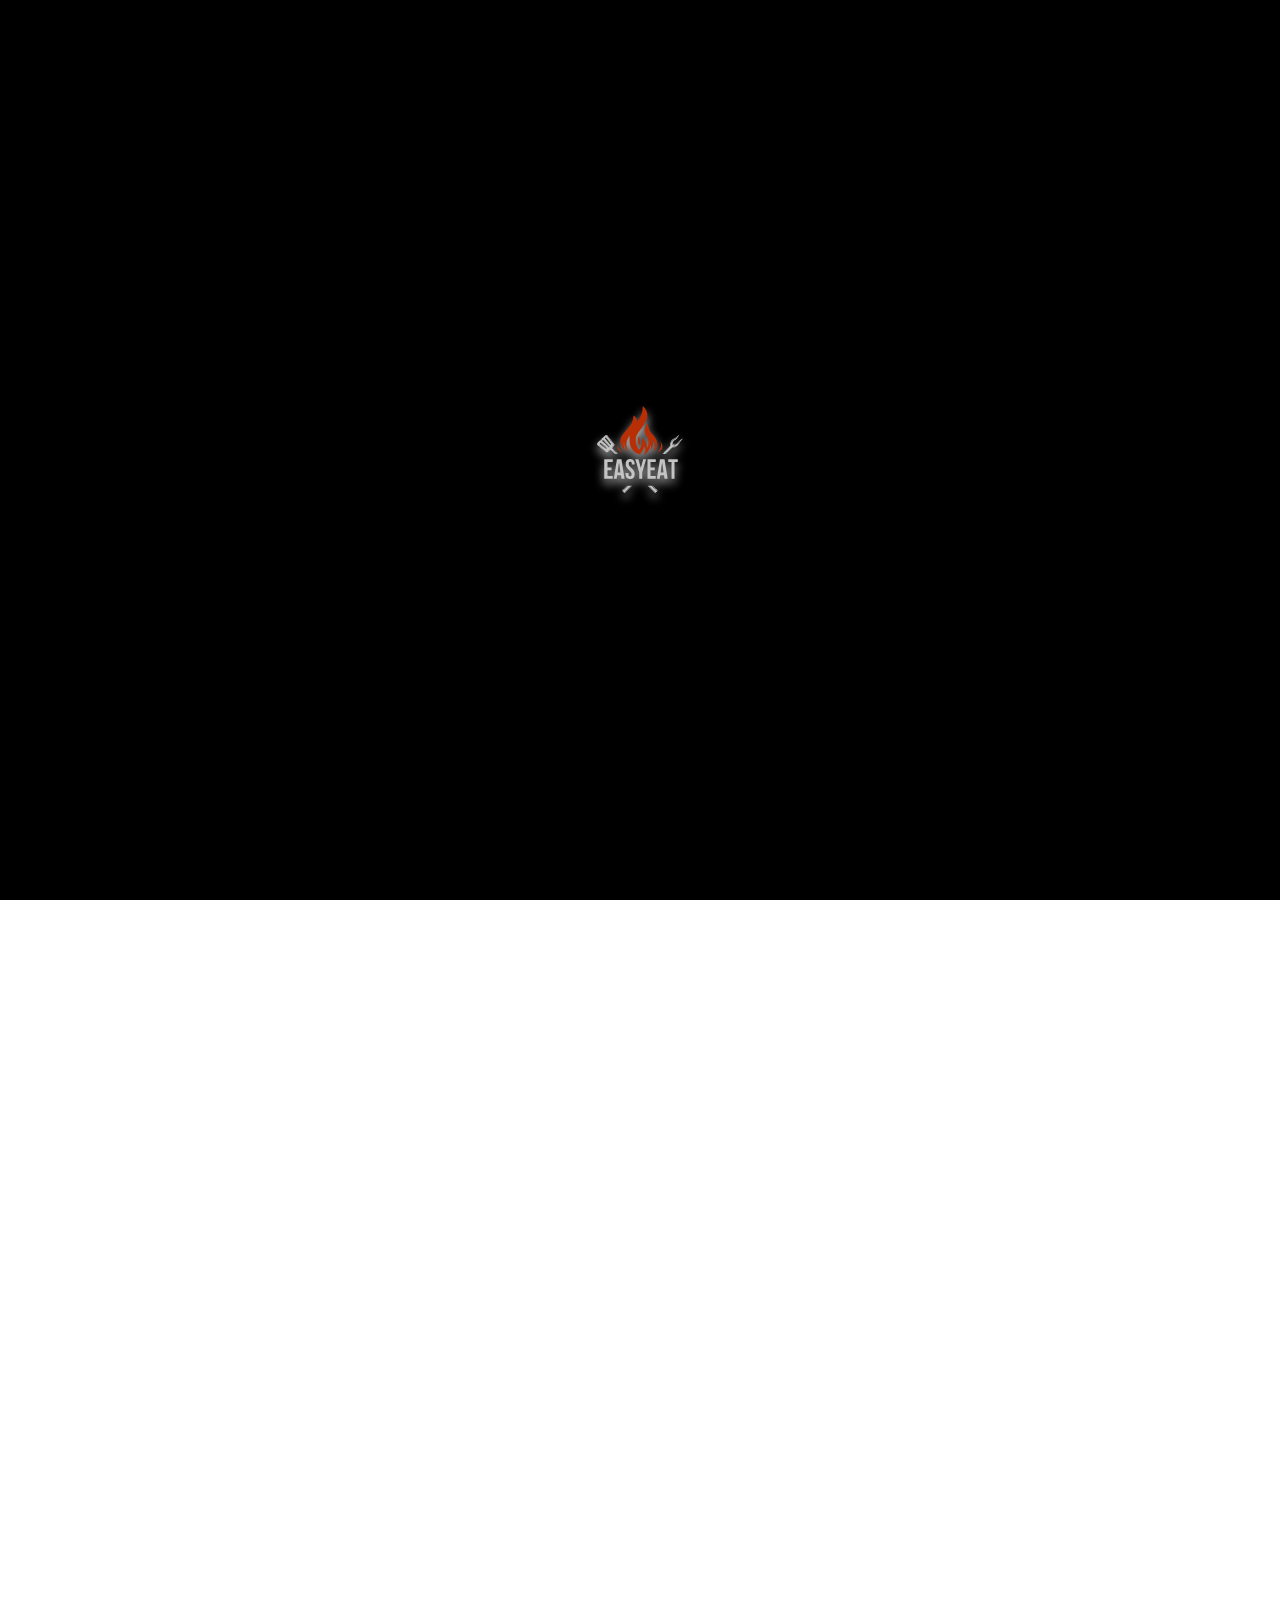
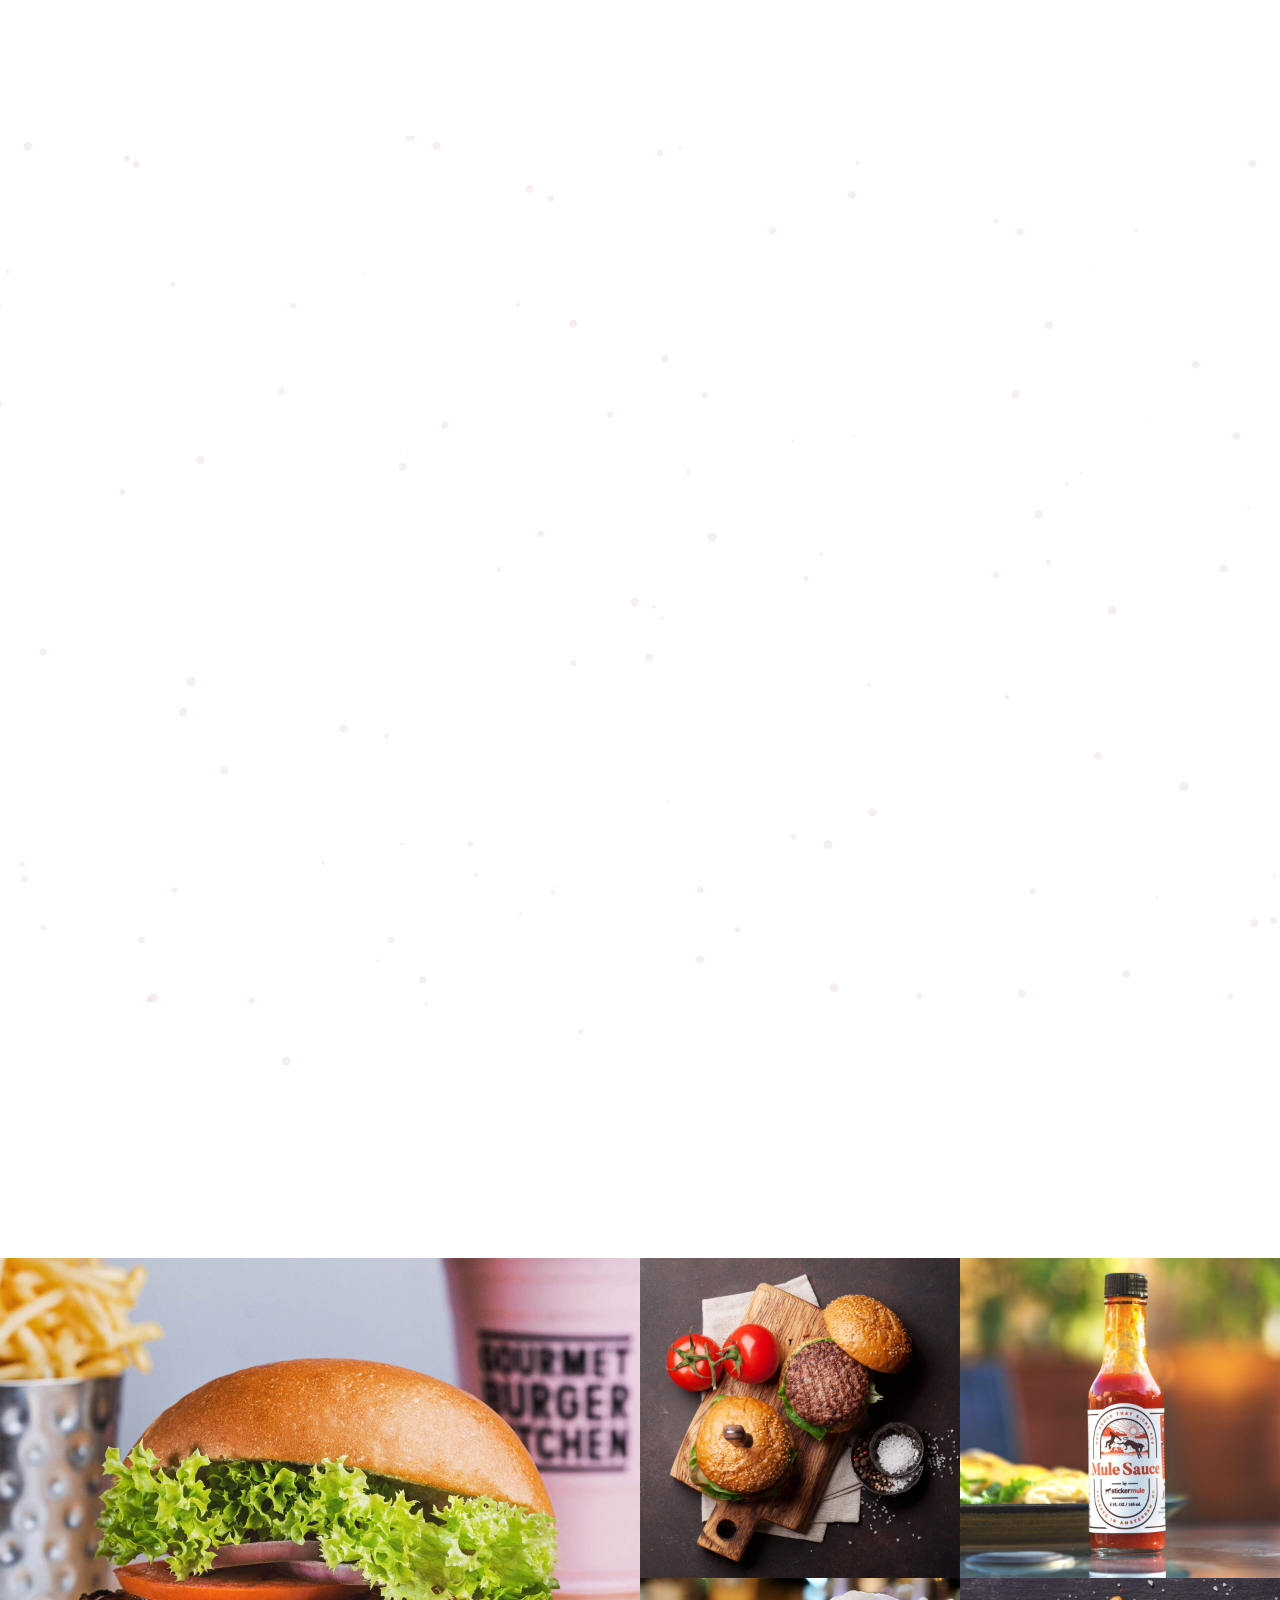
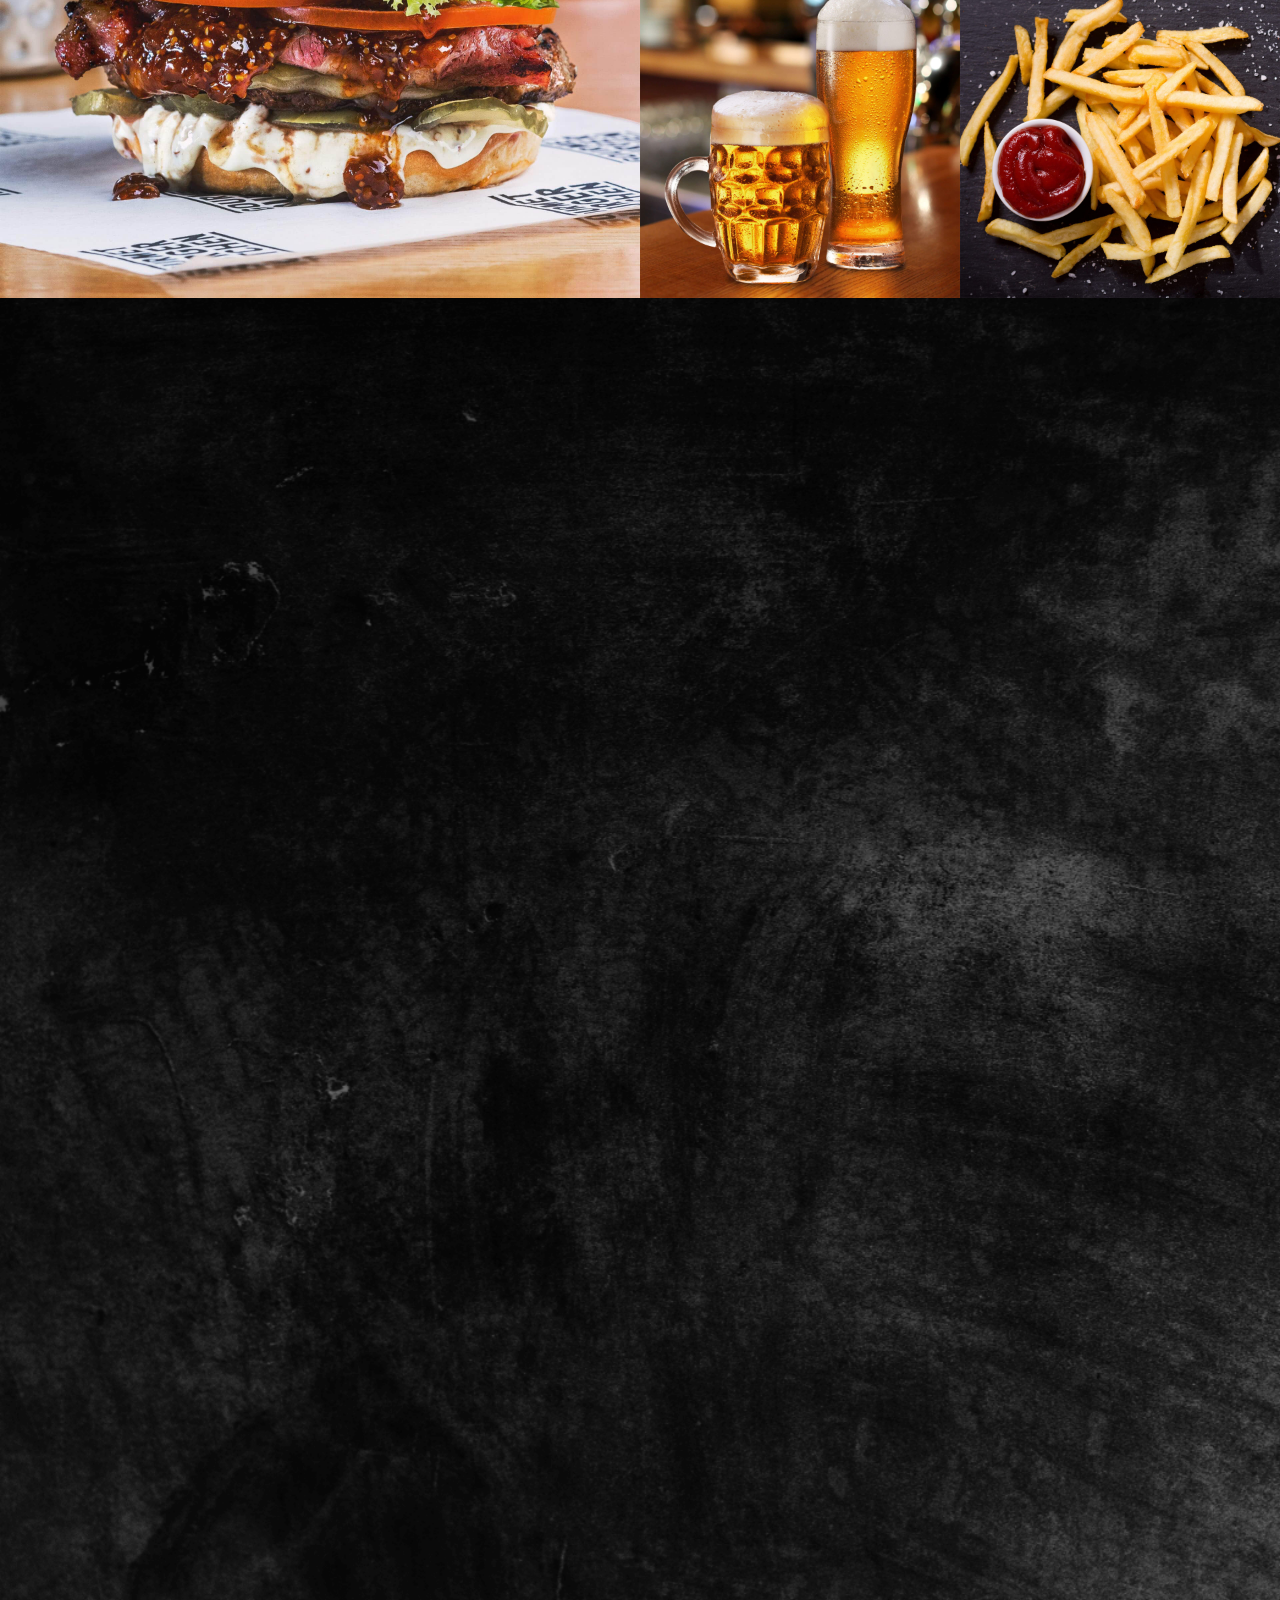
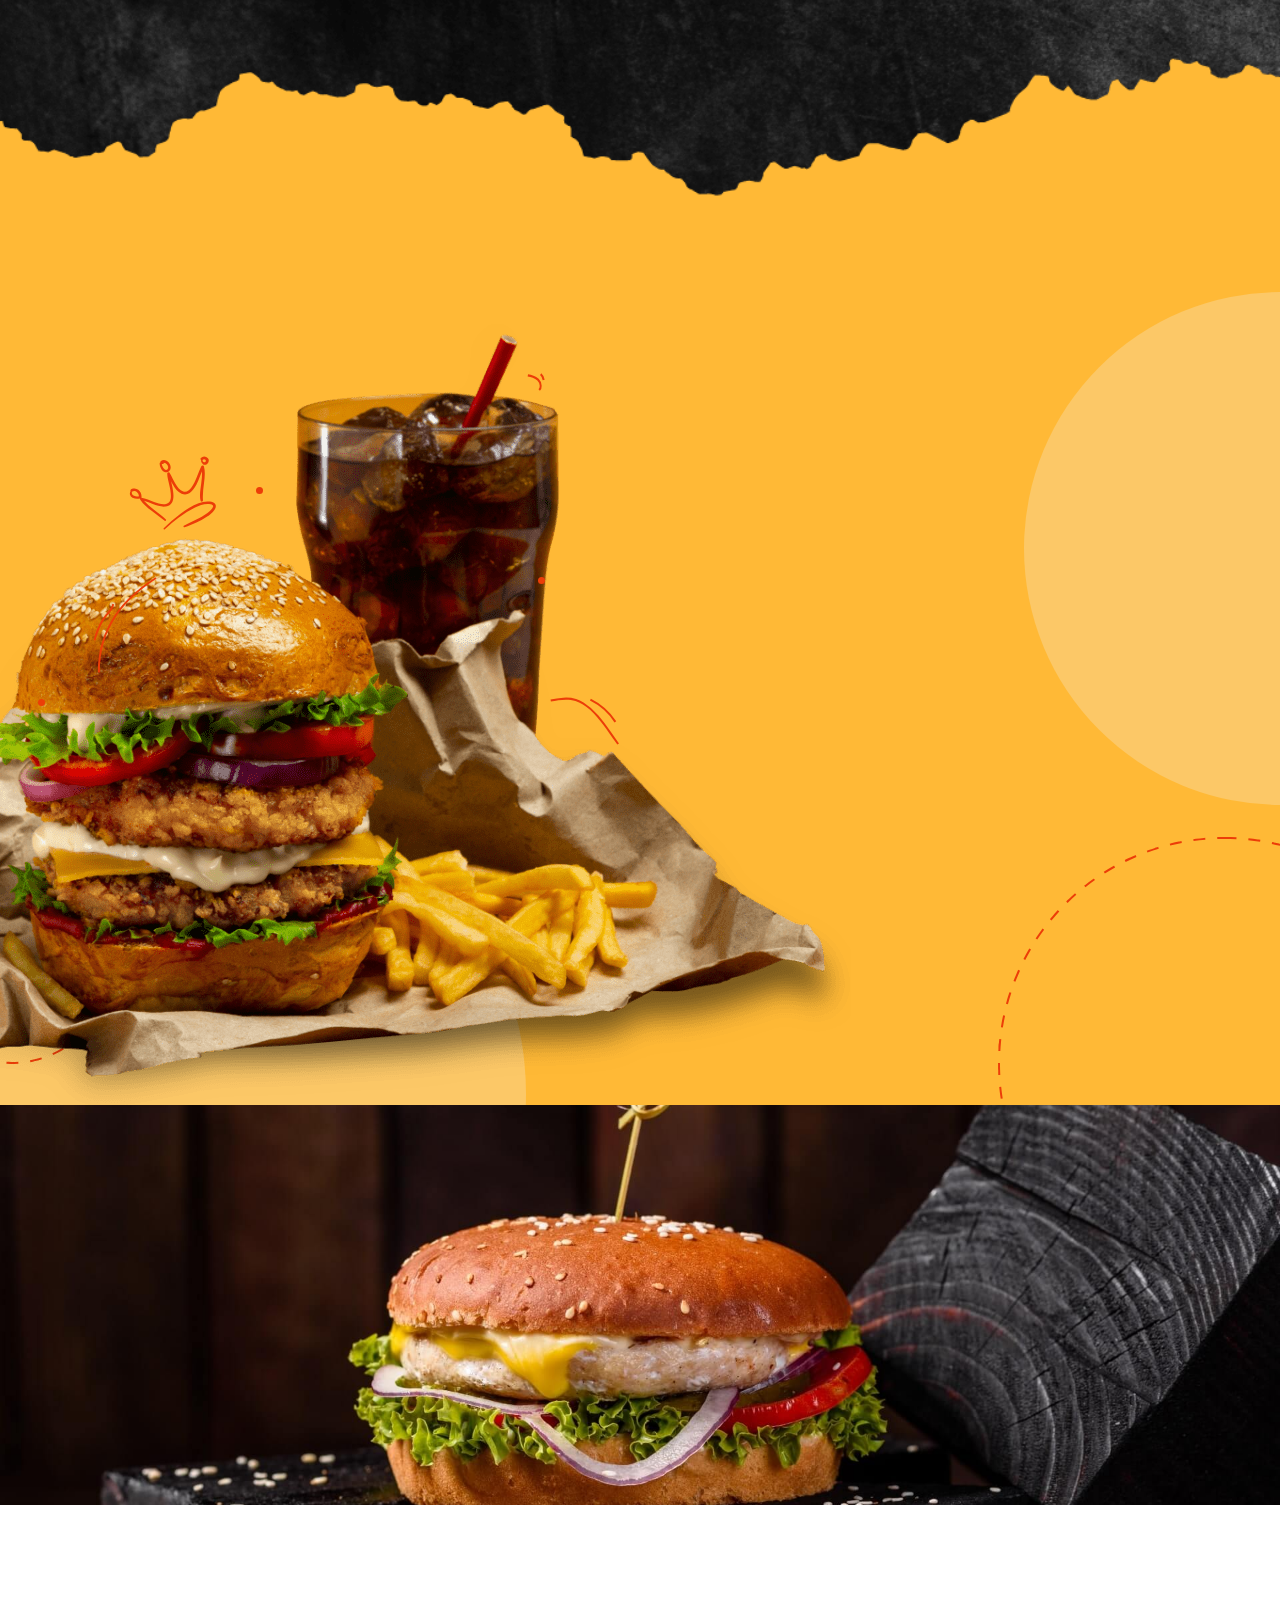
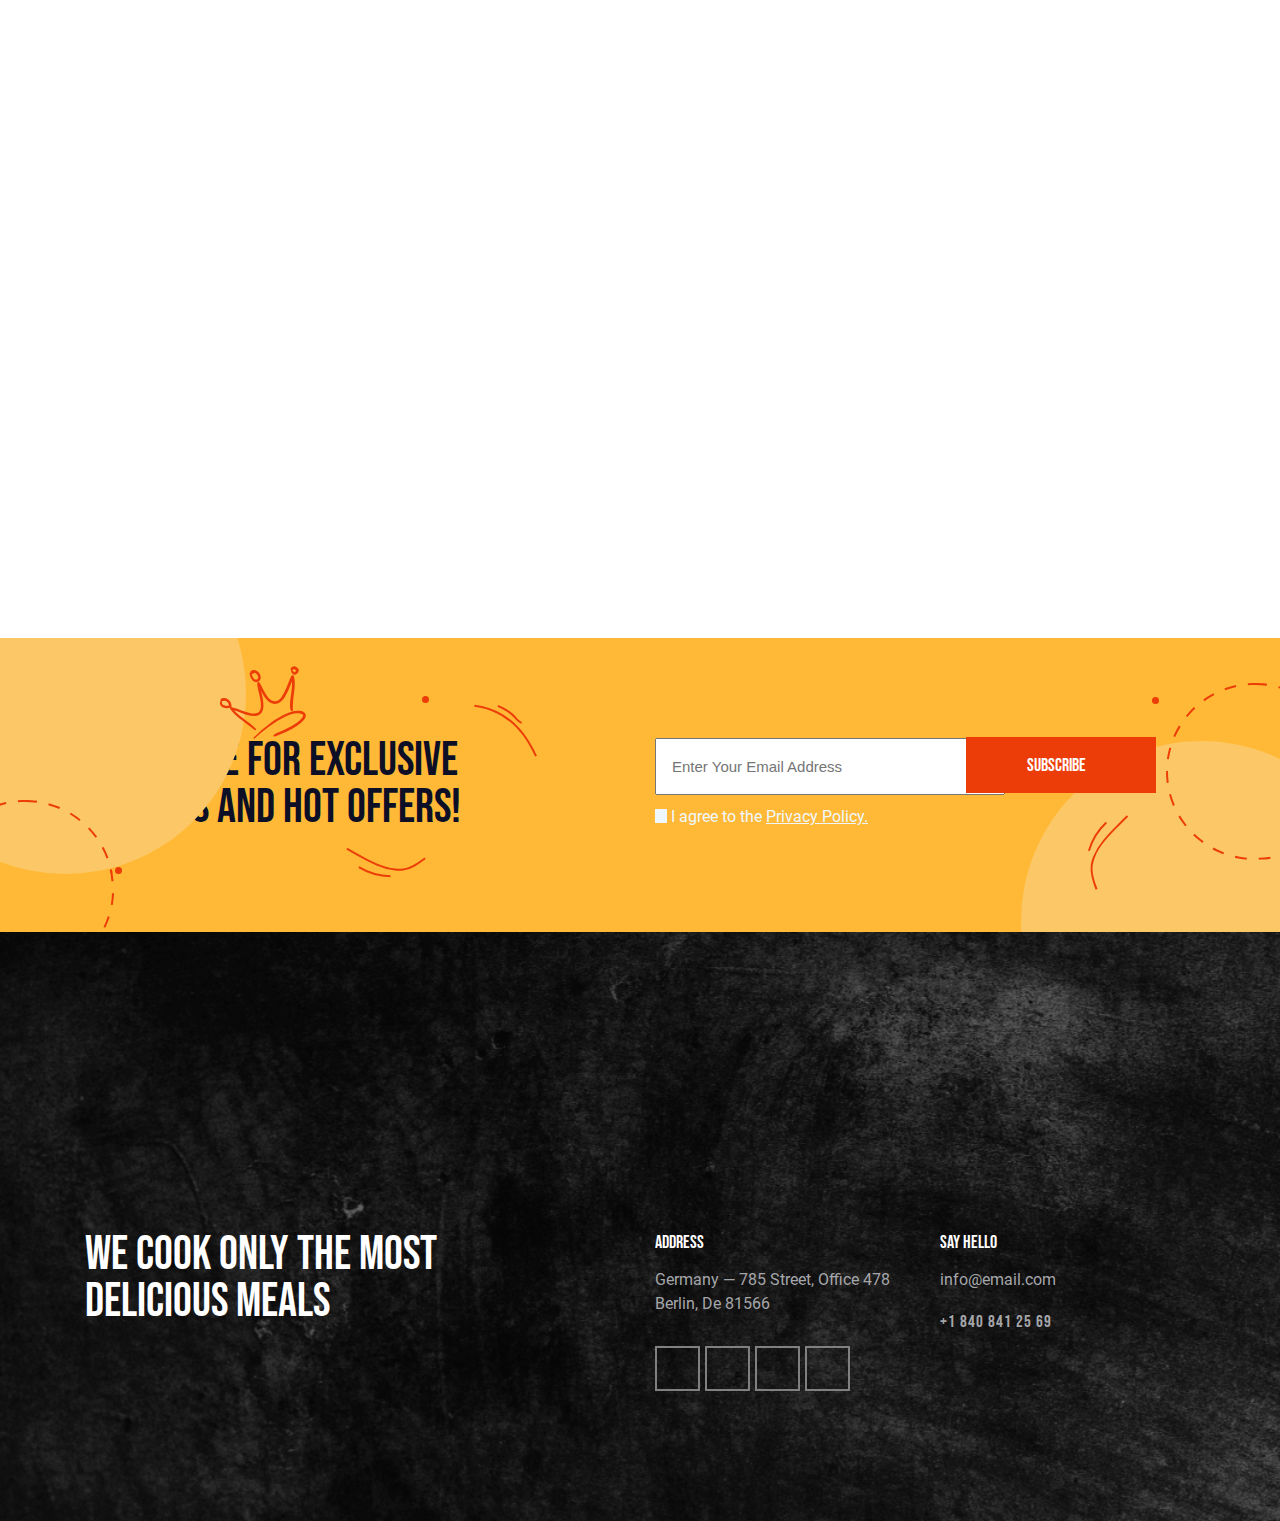
<file: index.html>
<!DOCTYPE html>
<html lang="en">

<head>
    <title>EasyEat-Street Food Restaurant WordPress Theme</title>
     <meta name="viewport" content="width=device-width, initial-scale=1.0">
    <link rel="stylesheet" href="https://cdnjs.cloudflare.com/ajax/libs/font-awesome/6.5.1/css/all.min.css"
        integrity="sha512-DTOQO9RWCH3ppGqcWaEA1BIZOC6xxalwEsw9c2QQeAIftl+Vegovlnee1c9QX4TctnWMn13TZye+giMm8e2LwA=="
        crossorigin="anonymous" referrerpolicy="no-referrer" />
        <link rel="stylesheet" href="css/aos.css">
    <link href="css/font.css" rel="stylesheet">
    <link href="images/favicon.png" rel="icon" type="image/icon">
    <link href="css/style.css" rel="stylesheet" id="colorChange">
    <link rel="stylesheet" href="css/swiper-bundle.min.css">
    <link rel="stylesheet" href="css/fancybox.css">
    <link rel="stylesheet" href="css/dark.css" >
    <link rel="stylesheet" href="css/media.css">
</head>

<body class="hidden">
    <div class="cursor"></div>
    <div class="cursor2"></div>
    <div class="loader">
        <a href="#">
           <img src="images/favicon.png" alt="">
        </a>
    </div>
   
    <div class="up-button">
        <a href="#">
            <i class="fa-solid fa-arrow-up">
                
            </i></a>
    </div>     

    <a href="javascript:void(0);" class="setting">
        <i class="fa-solid fa-gear"></i>
    </a>
    <div class="theam-box">
        <a href="#" data-path="css/style.css">Light</a>
        <a href="#" data-path="css/dark.css">Dark</a>
    </div>
  
    <header class="header" >
        <div class="">
            <div class="row align-item-center ">
                <div class="logo" data-aos="fade-right" data-aos-delay="200">
                    <a href="#"><img src="images/logo-inverse.png" alt="logo"></a>
                </div>
                <nav class="banner-menu">
                    <ul>
                        <li class="dropdown">
                            <a href="#">HOME</a>
                            <ul class="dropdown-menu">
                                <li>
                                    <a href="#">Burger Shop</a>
                                </li>
                                <li>
                                    <a href="#">Steahouse & Grill</a>
                                </li>
                                <li>
                                    <a href="#">Pizzeria</a>
                                </li>
                                <li>
                                    <a href="#">Food Truck</a>
                                </li>
                                <li>
                                    <a href="#">Indian Restaurant</a>
                                </li>
                                <li>
                                    <a href="#">Thai Food</a>
                                </li>
                                <li>
                                    <a href="#">Coffee Bar</a>
                                </li>
                            </ul>
                        </li>
                        <li class="dropdown">
                            <a href="#">PAGES</a>
                            <ul class="dropdown-menu menu1">
                                <li class="bs1">
                                    <a href="#">About Us</a>
                                </li>
                                <li class="sd">
                                    <a href="#">FAQs</a>
                                </li>
                                <li class="sd">
                                    <a href="#">Menu</a>
                                </li>
                                <li class="sd">
                                    <a href="#">Our Services</a>
                                </li>
                                <li class="sd">
                                    <a href="#">Our Team</a>
                                </li>
                                <li class="sd">
                                    <a href="#">Pricing</a>
                                </li>
                                <li class="sd">
                                    <a href="#">Tools</a>
                                </li>
                            </ul>
                        </li>
                        <li class="dropdown">
                            <a href="#">BLOG</a>
                            <ul class="dropdown-menu ">
                                <li class="bs1">
                                    <a href="#">Standard</a>
                                </li>
                                <li class="sd">
                                    <a href="#">List</a>
                                </li>
                                <li class="sd">
                                    <a href="#">Portfolio</a>
                                </li>
                                <li class="sd">
                                    <a href="#">Grid</a>
                                </li>
                                <li class="sd">
                                    <a href="#">Single Post</a>
                                </li>
                            </ul>
                        </li>
                        <li class="dropdown">
                            <a href="#">SHOP</a>
                            <ul class="dropdown-menu ">
                                <li class="bs1">
                                    <a href="#">Product List</a>
                                </li>
                                <li class="sd">
                                    <a href="#">Product Single</a>
                                </li>
                                <li class="sd">
                                    <a href="#">Cart</a>
                                </li>
                                <li class="sd">
                                    <a href="#">Checkout</a>
                                </li>
                                <li class="sd">
                                    <a href="#">Wishlist Page</a>
                                </li>
                            </ul>
                        </li>
                        <li>
                            <a href="#">CONTACTS</a>
                        </li>
                    </ul>
                </nav>
                <div class="shop-detail">
                    <ul>
                        <li>
                            <a href="#">
                                <i class="fa-solid fa-cart-shopping"></i>
                            </a>
                        </li>
                        <li>
                            <a href="#">
                                <i class="fa-solid fa-magnifying-glass"></i>
                            </a>
                        </li>
                        <li>
                            <a href="#">
                                <i class="fa-solid fa-bars"></i>
                            </a>
                        </li>
                    </ul>
                </div>
                <div class="toggle">
                    <a href="#">
                        <i class="fa-solid fa-bars"></i>
                    </a>
                </div>
            </div>
        </div>
    </header>

    <main>
        <section class="banner">
            <img src="images/circle-fill-2.svg" alt="circle-fill-2" class="circle">
            <img src="images/circle-fill-2.svg" alt="circle-fill-2" class="circle-2">
            <img src="images/circle-dotted-3.svg" alt="circle-dotted-3" class="dashed-circle">
            <img src="images/circle-dotted-3.svg" alt="circle-dotted-3" class="dashed-circle-2">
            <img src="images/decor-circle-3.svg" alt="decor-circle-3" class="decor-circle">
            <img src="images/decor-circle-2.svg" alt="decor-circle-2" class="decor-circle-1">
            <img src="images/decor-circle-4.svg" alt="decor-circle-4" class="decor-circle-2">
            <img src="images/decor-circle-4.svg" alt="decor-circle-4" class="decor-circle-3">
            <img src="images/decor-circle-3.svg" alt="decor-circle-3" class="decor-circle-4">
            <img src="images/crown-1.svg" alt="crown-1" class="crown">
            <img src="images/decor-lines-10.svg" alt="dl-10" class="decor-line">
            <img src="images/decor-lines-11.svg" alt="dl-11" class="decor-line-1">
            <img src="images/decor-lines-9.svg" alt="dl-12" class="decor-line-2">
            <div class="row">
                <div class="w-6">
                    <div class="banner-contentm cd-intro" data-aos="fade-right" data-aos-delay="300">
                        <span>About US</span>
                        <h1 class="cd-headline clip is-full-width">UNFORGETTABLE BURGERS, UNFORGETTABLE 
                            <span class="cd-words-wrapper">            
                        <b class="is-visible">MEMORIES</b>
                        </span>
                        </h1>

                        <div class="banner-icon">
                            <ul>
                                <li>
                                    <a href="#">
                                        <img src="images/gas.png" alt="gas">
                                    </a>
                                    <span>
                                        Lorem ipsum dolor sit<br>amet adipiscing elit
                                    </span>
                                </li>
                                <li>
                                    <a href="#">
                                        <img src="images/kechaup.png" alt="gas">
                                    </a>
                                    <span>
                                        Lorem ipsum dolor sit<br>amet adipiscing elit
                                    </span>
                                </li>
                                <li class="close">
                                    <a href="#">
                                        <img src="images/fork.png" alt="gas">
                                    </a>
                                    <span>
                                        Lorem ipsum dolor sit<br>amet adipiscing elit
                                    </span>
                                </li>
                            </ul>
                        </div>
                    </div>
                    <div class="btn" data-aos="fade-right" data-aos-delay="300">
                       <p> ABOUT US</p>
                        <i class="fa-solid fa-arrow-right"></i>
                    </div>
                </div>
                <div class="w-6">
                    <div class="banner-img" data-aos="fade-left" data-aos-delay="300">
                        <img src="images/burger.png" alt="burger">
                    </div>
                </div>
            </div>
        </section>
         <!-- menu-bar------------------------- -->
         <section class="py-100 special">
            <div class="container">
                <div class="title" data-aos="fade-down" data-aos-delay="400">
                    <span>OUR BURGERS</span>
                    <h2>UNLEASH YOUR BURGER CRAVINGS <br> WITH OUR MENU</h2>
                </div>
                <div class="row">
                    <div class="w-3 w-lg-6">
                        <div class="banner-2" data-aos="zoom-in">
                            <img src="images/burger1.png" alt="burger1">
                            <div class="content-1">
                                <ul>
                                    <li>
                                        <a href="#">VEG BURGER</a>
                                        <span class="counter" data-count="165">
                                            0
                                        </span>
                                        <span>$</span>
                                    </li>
                                </ul>
                            </div>
                        </div>
                    </div>
                    <div class="w-3 w-lg-6">
                        <div class="banner-2" data-aos="zoom-in" data-aos-delay="200">
                            <img src="images/burger2.png" alt="burger2">
                            <div class="content-1">
                                <ul>
                                    <li>
                                        <a href="#">BLACK BURGER</a>
                                        <span class="counter" data-count="99">
                                            0
                                        </span>
                                        <span>$</span>
                                    </li>
                                </ul>
                            </div>
                        </div>
                    </div>
                    <div class="w-3 w-lg-6">
                        <div class="banner-2" data-aos="zoom-in" data-aos-delay="300">
                            <img src="images/burger3.png" alt="burger3">
                            <div class="content-1">
                                <ul>
                                    <li>
                                        <a href="#">FISH BURGER</a>
                                        <span class="counter" data-count="100">
                                            0
                                        </span>
                                        <span>$</span>
                                    </li>
                                </ul>
                            </div>
                        </div>
                    </div>
                    <div class="w-3 w-lg-6">
                        <div class="banner-2" data-aos="zoom-in" data-aos-delay="400">
                            <img src="images/burger4.png" alt="burger4">
                            <div class="content-1">
                                <ul>
                                    <li>
                                        <a href="#">DOUBLE BURGER</a>
                                        <span class="counter" data-count="125">
                                           0
                                        </span>
                                        <span>$</span>
                                    </li>
                                </ul>
                            </div>
                        </div>
                    </div>
                </div>
                <div class="btn btn-1" data-aos="zoom-in" data-aos-delay="200">
                    <p> VIEW MORE</p>
                    <i class="fa-solid fa-arrow-right"></i>
                </div>
            </div>
        </section>

         <!--GOURMET BURGERS ------------------------------ -->
         <section class="special-item">
            <div class="container">
                <div class="count-particles">
                    <span class="js-count-particles"></span>
                </div>
                 <div class="row py-100" id="particles-js">
                     <div class="w-6">
                         <div class="special-item-img" data-aos="zoom-in" data-aos-delay="300">
                             <img src="images/men-img.jpg" alt="men">
                         </div>
                     </div>
                     <div class="w-6">
                         <div class="special-item-content">
                             <div class="title" data-aos="zoom-in" data-aos-delay="400">
                                 <span>GOURMET BURGERS</span>
                                 <h2>DELICIOUS BURGERS MADE FROM<br>THE FRESHEST INGREDIENTS</h2>
                             </div>
                             <p class="p1" data-aos="zoom-in" data-aos-delay="400">Nibh venenatis cras sed felis eget velit aliquet sagittis. Faucibus purus in massa tempor nec feugiat nisl pretium fusce.</p>
                             <div class="burger5" data-aos="zoom-in" data-aos-delay="400">
                             <img src="images/burger5.jpg" alt="burger5">
                             </div>
                         </div>
                     </div>
                 </div>
            </div>
         </section>

           <!-- icons----------------------------- -->
        <section>
            <div class="container">
                <div class="row d-flex row-gap">
                    <div class="w-2 w-md-4" data-aos="zoom-in" data-aos-delay="100">
                        <img src="images/client-1.png" alt="client-1" class="banner-3">
                    </div>
                    <div class="w-2 w-md-4" data-aos="zoom-in" data-aos-delay="200">
                        <img src="images/client-2.png" alt="client-2" class="banner-3">
                    </div>
                    <div class="w-2 w-md-4" data-aos="zoom-in" data-aos-delay="300">
                        <img src="images/client-3.png" alt="client-3" class="banner-3">
                    </div>
                    <div class="w-2 w-md-4" data-aos="zoom-in" data-aos-delay="400">
                        <img src="images/client-4.png" alt="client-4" class="banner-3">
                    </div>
                    <div class="w-2 w-md-4" data-aos="zoom-in" data-aos-delay="500">
                        <img src="images/client-5.png" alt="client-5" class="banner-3">
                    </div>
                    <div class="w-2 w-md-4" data-aos="zoom-in" data-aos-delay="600">
                        <img src="images/client-6.png" alt="client-6" class="banner-3">
                    </div>
                </div>
            </div>
        </section>

        <!-- picture---------------------------------- -->
        <section class="pt-100 gallery">
            <div class="row">
                    <div class="gallery-row" >
                        <img src="images/burger6.jpg" alt="burger6" data-fancybox="gallery">
                    </div>
                    <div class="gallery-row d-flex">
                        <div class="gallery-row">
                            <img src="images/burger7.jpg" alt="burger7" data-fancybox="gallery">
                        </div>
                        <div class="gallery-row">
                            <img src="images/sos.jpg" alt="sos" data-fancybox="gallery">
                        </div>
                        <div class="gallery-row">
                            <img src="images/coc.jpg" alt="coc" data-fancybox="gallery">
                        </div>
                        <div class="gallery-row">
                            <img src="images/french.jpg" alt="french" data-fancybox="gallery">
                        </div>
                    </div>
            </div>
        </section>

        <!--best-menu------------------------------ -->
        <section class="menu py-100">
            <div class="container">
                    <div class="row justify-content-center">
                        <div class="content2" data-aos="fade-down" data-aos-delay="300">
                            <h4>OUR BURGERS</h4>
                            <h2>YOUR ONE-STOP BURGER SHOP</h2>
                        </div>
                    </div>
                    <div class="row align-item-center">
                        <div class="w-6 w-sm-12">
                            <div class="menu-item" data-aos="fade-right" data-aos-delay="500">
                                <div class="content3">
                                    <p class="c1"> CLASSIC JUICY CHEESEBURGER
                                        <span class="desing"> .............................. </span> $12.00 
                                    </p>
                                    <span class="sn">Duis aute irure dolor in reprehenderit in voluptate velit esse.</span>
                                    <p class="c1"> MUSHROOM SWISS BURGER
                                        <span class="desing"> ................................. </span>
                                        $10.00
                                    </p>
                                    <span class="sn">Duis aute irure dolor in reprehenderit in voluptate velit esse.</span>
                                    <p class="c1"> BUFFALO CHICKEN BURGER
                                        <span class="desing"> ................................. </span>
                                        $14.00
                                    </p>
                                    <span class="sn">Duis aute irure dolor in reprehenderit in voluptate velit esse.</span>
                                    <p class="c1"> SOUTHWEST CHICKEN BURGER
                                        <span class="desing"> .............................. </span>
                                        $10.00
                                    </p>
                                    <span class="sn">Duis aute irure dolor in reprehenderit in voluptate velit esse.</span>
                                    <p class="c1"> PHILLY CHEESESTEAK BURGER
                                        <span class="desing"> .............................. </span>
                                        $12.00
                                    </p>
                                    <span class="sn">Duis aute irure dolor in reprehenderit in voluptate velit esse.</span>
                                </div>
                            </div>
                        </div>
                        <div class="w-6  w-sm-12">
                            <div class="menu-item" data-aos="fade-left" data-aos-delay="500">
                                <div class="content3">
                                    <p class="c1"> CLASSIC JUICY CHEESEBURGER
                                        <span class="desing"> .............................. </span> $16.00 
                                    </p>
                                    <span class="sn">Duis aute irure dolor in reprehenderit in voluptate velit esse.</span>
                                    <p class="c1"> MUSHROOM SWISS BURGER
                                        <span class="desing"> ................................. </span>
                                        $12.00
                                    </p>
                                    <span class="sn">Duis aute irure dolor in reprehenderit in voluptate velit esse.</span>
                                    <p class="c1"> BUFFALO CHICKEN BURGER
                                        <span class="desing"> ................................. </span>
                                        $16.00
                                    </p>
                                    <span class="sn">Duis aute irure dolor in reprehenderit in voluptate velit esse.</span>
                                    <p class="c1"> SOUTHWEST CHICKEN BURGER
                                        <span class="desing"> .............................. </span>
                                        $14.00
                                    </p>
                                    <span class="sn">Duis aute irure dolor in reprehenderit in voluptate velit esse.</span>
                                    <p class="c1"> PHILLY CHEESESTEAK BURGER
                                        <span class="desing"> .............................. </span>
                                        $12.00
                                    </p>
                                    <span class="sn">Duis aute irure dolor in reprehenderit in voluptate velit esse.</span>
                                </div>
                            </div>
                        </div>
                    </div>
                    </div>
                            <img src="images/parallax-img-3.png" alt="parallax-img-3" class="parallax3" data-aos="zoom-in" data-aos-delay="300">
                            <img src="images/parallax-img-1.png" alt="parallax-img-1" class="parallax1" data-aos="zoom-in" data-aos-delay="400">
                            <img src="images/parallax-img-2.png" alt="parallax-img-2" class="parallax2" data-aos="zoom-in" data-aos-delay="500">
                            <img src="images/parallax-img-5.png" alt="parallax-img-5" class="parallax5" data-aos="zoom-in" data-aos-delay="600">
                </div>
            </div>
        </section>
         <!-- our-menu------------------------- ------>
         <section class="best-menu">
            <img src="images/circle-fill-3.svg" alt="circle-fill-2" class="circle-3">
            <img src="images/circle-fill-2.svg" alt="circle-fill-2" class="circle-4">
            <img src="images/circle-dotted-4.svg" alt="circle-dotted-4" class="dotted-1">
            <img src="images/circle-dotted-3.svg" alt="circle-dotted-3" class="dotted-2">
            <img src="images/crown-2.svg" alt="crown-2" class="crown-2">
            <img src="images/decor-circle-2.svg" alt="decor-circle-2" class="dc-2">
            <img src="images/decor-circle-2.svg" alt="decor-circle-2" class="dc-3">
            <img src="images/decor-lines-11.svg" alt="decor-lines-11" class="dl-11">
            <img src="images/decor-lines-10.svg" alt="decor-lines-10" class="dl-10">
            <img src="images/decor-circle-2.svg" alt="decor-circle-2" class="dc-4">
            <img src="images/decor-lines-13.svg" alt="dl-13" class="dl-13">
            <div class="container">
                <div class="row">
                    <div class="w-6 w-md-12">
                        <div class="parallax">
                        <img src="images/parallax-img-6.png" alt="parallax-img-6">
                    </div>
                    </div>
                    <div class="w-6 w-md-12">
                        <div class="title-2" data-aos="zoom-in" data-aos-delay="500">
                            <div class="title our-burger">
                                <span>OUR BURGERS</span>
                                <h2>WE MAKE THE BEST<br>BURGERS IN TOWN</h2>
                            </div>
                            <p>Adipiscing elit, sed do eiusmod tempor incididunt ut labore et<br>dolore magna aliqua. Ut enim ad minim veniam.natus error sit <br>voluptatem accusantium doloremque laudantium.</p> 
                            <p class="pro">Veritatis et quasi architecto beatae vitae dicta sunt explicabo.<br>Nemo enim ipsam voluptatem quia voluptas.</p>
                            <div class="btn btn-2">
                                <p>LEARN MORE</p>
                                <i class="fa-solid fa-arrow-right"></i>
                             </div>
                        </div>
                    </div>
                </div>
            </div>
        </section>
         <!-- video---------------------------------- -->
         <section class="video">
        </section>
        <!-- letest-new---------------------------------- -->
        <section class="py-100 letest-new">
            <div class="container">
                <div class="title" data-aos="fade-down" data-aos-delay="300">
                    <span>BLOG & ARTICLES</span>
                    <h2>LATEST NEWS</h2>
                </div> 
                <div class="row d-flex row-gap">
                    <div class="swiper">
                        <div class="swiper-wrapper">
                            <div class="swiper-slide">
                                <div class="w-12 w-md-12 w-sm-12">
                                    <div class="letest-burger" data-aos="fade-zoom-in" data-aos-delay="400">
                                        <img src="images/letest-burger.jpg" alt="letest-burger">
                                        <div class="content-2">
                                            <ul>
                                                <li>
                                                    <a href="#">SNACKS</a>
                                                </li>
                                                <li class="best-items">
                                                    <a href="#">
                                                        What is the Difference Between<br>Hamburgers & Burgers?
                                                    </a>
                                                </li>
                                            </ul>
                                        </div>
                                        <div class="text">
                                            <span class="text1">
                                                <a href="#">April 21, 2020</a>
                                            </span>
                                            <span>.</span>
                                            <span>0</span>
                                            <span>Comments</span>
                                        </div>
                                    </div>
                                </div>
                            </div>
                            <div class="swiper-slide">
                                <div class="w-12 w-md-12 w-sm-12 ">
                                    <div class="letest-burger" data-aos="fade-zoom-in" data-aos-delay="500">
                                        <img src="images/letest-burger1.jpg" alt="letest-burger1">
                                        <div class="content-2">
                                            <ul>
                                                <li>
                                                    <a href="#">SNACKS</a>
                                                </li>
                                                <li class="best-items">
                                                    <a href="#">
                                                        10 The Most Unusual Ways to<br> Serve Burgers in Restaurants
                                                    </a>
                                                </li>
                                            </ul>
                                        </div>
                                        <div class="text">
                                            <span class="text1">
                                                <a href="#">April 21, 2020</a>
                                            </span>
                                            <span>.</span>
                                            <span>0</span>
                                            <span>Comments</span>
                                        </div>
                                    </div>
                                </div>
                            </div>
                            <div class="swiper-slide">
                                <div class="w-12 w-md-12 w-sm-12">
                                    <div class="letest-burger" data-aos="fade-zoom-in" data-aos-delay="600">
                                        <img src="images/letest-frenchfrai.jpg" alt="letest-frenchfrai">
                                        <div class="content-2">
                                            <ul>
                                                <li>
                                                    <a href="#">SNACKS</a>
                                                </li>
                                                <li class="best-items">
                                                    <a href="#">
                                                        How to Make the Perfect French<br>Fries With Sauce at Home?
                                                    </a>
                                                </li>
                                            </ul>
                                        </div>
                                        <div class="text">
                                            <span class="text1">
                                                <a href="#">April 21, 2020</a>
                                            </span>
                                            <span>.</span>
                                            <span>0</span>
                                            <span>Comments</span>
                                        </div>
                                    </div>
                                </div>
                            </div>
                            <div class="swiper-slide">
                                <div class="w-12 w-md-12 w-sm-12 ">
                                    <div class="letest-burger" data-aos="fade-zoom-in" data-aos-delay="500">
                                        <img src="images/letest-burger2.jpg" alt="letest-burger1">
                                        <div class="content-2">
                                            <ul>
                                                <li>
                                                    <a href="#">SNACKS</a>
                                                </li>
                                                <li class="best-items">
                                                    <a href="#">
                                                        10 The Most Unusual Ways to<br>Serve Burgers in Restaurants
                                                    </a>
                                                </li>
                                            </ul>
                                        </div>
                                        <div class="text">
                                            <span class="text1">
                                                <a href="#">April 21, 2020</a>
                                            </span>
                                            <span>.</span>
                                            <span>0</span>
                                            <span>Comments</span>
                                        </div>
                                    </div>
                                </div>
                            </div>
                        </div>
                    </div>
                </div>
            </div>
        </section>
        <!-- ditel-part---------------------------------------->
        <section class="py-100 banner-1">
            <img src="images/circle-fill-1.svg" alt="circle-fill-" class="circle-fill">
            <img src="images/circle-fill-1.svg" alt="circle-fill-" class="circle-fill-1">
            <img src="images/circle-dotted-2.svg" alt="circle-dotted-2" class="circle-dotted">
            <img src="images/circle-dotted-2.svg" alt="circle-dotted-2" class="circle-dotted-1">
            <img src="images/crown-2.svg" alt="crown-2" class="crown-3">
            <img src="images/decor-circle-2.svg" alt="decor-circle-2" class="decor-circle-5">
            <img src="images/decor-circle-2.svg" alt="decor-circle-2" class="decor-circle-6">
            <img src="images/decor-circle-2.svg" alt="decor-circle-2" class="decor-circle-7">
            <img src="images/decor-lines-5.svg" alt="decor-line-5" class="decor-line-5">
            <img src="images/decor-lines-4.svg" alt="decor-line-4" class="decor-line-6">
            <img src="images/decor-lines-6.svg" alt="decor-line-6" class="decor-line-7">
        <div class="container">
            <div class="row d-flex ">
                <div class="w-6 w-sm-12" >
                    <h2 class="updates">SUBSCRIBE FOR EXCLUSIVE<br> UPDATES AND HOT OFFERS!</h2>
                </div>  
                <div class="w-6  w-sm-12 ">
                    <div class="from-btn">
                        <form action="" method="">
                            <input type="email" name="email" placeholder="Enter Your Email Address" class="email">
                            <div class="redio-button">
                                <button></button>
                                <span>I agree to the </span>    
                                <span><a>Privacy Policy.</a></span>    
                            </div>
                            
                        </form>
                        <div class="btn btn1 subscribe-btn">
                            <p>SUBSCRIBE</p>
                            <i class="fa-regular fa-paper-plane"></i>
                        </div>
                    </div>
                </div>
                </div>
            </div>
        </div>
    </section>
    </main>
     <!-- footer -------------------------------------------->
     <footer>
        <section class="last-part tsparticles">
            <div class="container">
                <div class="row row-gap py-100">
                        <div class="w-6  w-sm-12 content3">
                            <h2 class="updates">WE COOK ONLY THE MOST <br>DELICIOUS MEALS</h2>
                        </div>
                        <div class="w-6">
                            <div class="row ">
                                <div class="w-6 w-sm-12 content3 ">
                                    <span class="content4">ADDRESS</span>
                                    <p class="ditel">Germany —
                                        785 Street, Office 478
                                        Berlin, De 81566</p>
                                    <div class="button">
                                        <ul>
                                            <li>
                                                <a href="#">
                                                    <div class="btn3">
                                                        <p class="btn4"><i class="fa-brands fa-facebook-f"></i></p>
                                                    </div>
                                                </a>
                                            </li>
                                            <li>
                                                <a href="#">
                                                    <div class="btn3">
                                                        <p class="btn4 btn-4"><i class="fa-brands fa-twitter"></i></p>
                                                    </div>
                                                </a>
                                            </li>
                                            <li>
                                                <a href="#">
                                                    <div class="btn3">
                                                        <p class="btn4 btn-5"><i class="fa-brands fa-youtube"></i></p>
                                                    </div>
                                                </a>
                                            </li>
                                            <li>
                                                <a href="#">
                                                    <div class="btn3">
                                                        <p class="btn4 btn-6"><i class="fa-brands fa-instagram"></i></p>
                                                    </div>
                                                </a>
                                            </li>
                                        </ul>
                                        
                                    </div>
                                </div>
                                <div class="w-6 w-sm-12 content3 ">
                                    <span class="content4">SAY HELLO</span>
                                    <p class="ditel">info@email.com</p>
                                    <p class="ditel1">+1 840 841 25 69</p>
                                </div>
                            </div>  
                        </div>
                </div>
            </div>
        </section>
    </footer>
    

    <script src="js/jquery.min.js"></script>
    <script src="js/aos.js"></script>
    <script src="js/swiper-bundle.min.js"></script>
    <script src="js/app.js"></script>
    <script src="js/particles.min.js"></script>
    <script>
        AOS.init();
      </script>

      <script>

        //toggle------------------------>

        $(document).ready(function(){
            $(".toggle").click(function(){
                $("nav").toggleClass("menu-bar1");
            });

            // scrolltop----------------------------

            $(".up-button").click(function(){
               $('html, body').animate({scrollTop : 0},800);
            });

            // setting------------------

            $(".setting").click(function(){
                $(".theam-box").slideToggle();
            });

            //theam-box-----------------

            $(".theam-box a").click(function(){
                    var jinkal = $(this).data('path');
                    $("#colorChange").attr('href',jinkal);
                });

            // counter--------------------
            
            $('.counter').each(function() {
            var $this = $(this),
                countTo = $this.attr('data-count');
            
            $({ countNum: $this.text()}).animate({
                countNum: countTo},
            {
                duration: 5000,
                easing:'linear',
                step: function() {
                $this.text(Math.floor(this.countNum));
                },
                complete: function() {
                $this.text(this.countNum);
                //alert('finished');
                }
            });  
            });

        });

        // fixed-header------------------------->

        $(window).scroll(function(){
            if($(this).scrollTop() > 400){
                $(".header").addClass("fixed-header");
            }
            else{
                $(".header").removeClass("fixed-header");
            }   
        });

        // up-button------------------>

        $(window).scroll(function(){
            if($(this).scrollTop() > 400){
                $(".up-button").fadeIn();
            }
            else{
                $(".up-button").fadeOut();
            }   
        });

        // lodder----------------->

        $(window).on('load',function(){
            $(".loader img").delay(500).fadeOut(1000);
            $(".loader").delay(1000).fadeOut(2000);

            setTimeout(function() {
                 $("body").delay(2000).removeClass("hidden");
            }, 2500);

            if($(window).scrollTop() > 400){
                $(".header").addClass("fixed-header");
            }
        }); 

        // slider-------------

        $(document).ready(function(){

            const swiper = new Swiper('.swiper', {
                // Optional parameters
                loop: true,
                autoplay: true,
                slidesPerView: 3,

                breakpoints: {
                        576: {
                        slidesPerView: 1,
                        },
                        767: {
                        slidesPerView: 1,
                        },
                        991: {
                        slidesPerView: 2,
                        },
                        1199: {
                        slidesPerView: 3,
                        }
                    }

            });

            //corser-pointer----------------


                var cursor = document.querySelector('.cursor');
                var cursorinner = document.querySelector('.cursor2');
                var a = document.querySelectorAll('a');

                document.addEventListener('mousemove', function(e){
                  var x = e.clientX;
                  var y = e.clientY;
                  cursor.style.transform = `translate3d(calc(${e.clientX}px - 50%), calc(${e.clientY}px - 50%), 0)`
                });

                document.addEventListener('mousemove', function(e){
                  var x = e.clientX;
                  var y = e.clientY;
                  cursorinner.style.left = x + 'px';
                  cursorinner.style.top = y + 'px';
                });

                document.addEventListener('mousedown', function(){
                  cursor.classList.add('click');
                  cursorinner.classList.add('cursorinnerhover')
                });

                document.addEventListener('mouseup', function(){
                  cursor.classList.remove('click')
                  cursorinner.classList.remove('cursorinnerhover')
                });

                a.forEach(item => {
                  item.addEventListener('mouseover', () => {
                    cursor.classList.add('hover');
                  });
                  item.addEventListener('mouseleave', () => {
                    cursor.classList.remove('hover');
                  });
                })

            });



        particlesJS('particles-js',
  
         {
           "particles": {
             "number": {
               "value": 80,
               "density": {
                 "enable": true,
                 "value_area": 800
                 
               }
             },
             "color": {
               "value": "#ecdfdf"
             },
             "shape": {
               "type": "circle",
               "stroke": {
                 "width": 0,
                 "color": "#000000"
               },
               "polygon": {
                 "nb_sides": 5
               },
               "image": {
                 "src": "img/github.svg",
                 "width": 100,
                 "height": 100
               }
             },
             "opacity": {
               "value": 0.5,
               "random": false,
               "anim": {
                 "enable": false,
                 "speed": 1,
                 "opacity_min": 0.1,
                 "sync": false
               }
             },
             "size": {
               "value": 5,
               "random": true,
               "anim": {
                 "enable": false,
                 "speed": 40,
                 "size_min": 0.1,
                 "sync": false
               }
             },
             "line_linked": {
               "enable": true,
               "distance": 150,
               "color": "#ffffff",
               "opacity": 0.4,
               "width": 1
             },
             "move": {
               "enable": true,
               "speed": 6,
               "direction": "none",
               "random": false,
               "straight": false,
               "out_mode": "out",
               "attract": {
                 "enable": false,
                 "rotateX": 600,
                 "rotateY": 1200
               }
             }
           },
           "interactivity": {
             "detect_on": "canvas",
             "events": {
               "onhover": {
                 "enable": true,
                 "mode": "repulse"
               },
               "onclick": {
                 "enable": true,
                 "mode": "push"
               },
               "resize": true
             },
             "modes": {
               "grab": {
                 "distance": 400,
                 "line_linked": {
                   "opacity": 1
                 }
               },
               "bubble": {
                 "distance": 400,
                 "size": 40,
                 "duration": 2,
                 "opacity": 8,
                 "speed": 3
               },
               "repulse": {
                 "distance": 200
               },
               "push": {
                 "particles_nb": 4
               },
               "remove": {
                 "particles_nb": 2
               }
             }
           },
           "retina_detect": true,
           "config_demo": {
             "hide_card": false,
             "background_color": "#b61924",
             "background_image": "",
             "background_position": "50% 50%",
             "background_repeat": "no-repeat",
             "background_size": "cover"
           }
         });
jQuery(document).ready(function($){
	//set animation timing
	var animationDelay = 2500,
		//loading bar effect
		barAnimationDelay = 3800,
		barWaiting = barAnimationDelay - 3000, //3000 is the duration of the transition on the loading bar - set in the scss/css file
		//letters effect
		lettersDelay = 50,
		//type effect
		typeLettersDelay = 150,
		selectionDuration = 500,
		typeAnimationDelay = selectionDuration + 800,
		//clip effect 
		revealDuration = 600,
		revealAnimationDelay = 1500;
	
	initHeadline();
	

	function initHeadline() {
		//insert <i> element for each letter of a changing word
		singleLetters($('.cd-headline.letters').find('b'));
		//initialise headline animation
		animateHeadline($('.cd-headline'));
	}

	function singleLetters($words) {
		$words.each(function(){
			var word = $(this),
				letters = word.text().split(''),
				selected = word.hasClass('is-visible');
			for (i in letters) {
				if(word.parents('.rotate-2').length > 0) letters[i] = '<em>' + letters[i] + '</em>';
				letters[i] = (selected) ? '<i class="in">' + letters[i] + '</i>': '<i>' + letters[i] + '</i>';
			}
		    var newLetters = letters.join('');
		    word.html(newLetters).css('opacity', 1);
		});
	}

	function animateHeadline($headlines) {
		var duration = animationDelay;
		$headlines.each(function(){
			var headline = $(this);
			
			if(headline.hasClass('loading-bar')) {
				duration = barAnimationDelay;
				setTimeout(function(){ headline.find('.cd-words-wrapper').addClass('is-loading') }, barWaiting);
			} else if (headline.hasClass('clip')){
				var spanWrapper = headline.find('.cd-words-wrapper'),
					newWidth = spanWrapper.width() + 10
				spanWrapper.css('width', newWidth);
			} else if (!headline.hasClass('type') ) {
				//assign to .cd-words-wrapper the width of its longest word
				var words = headline.find('.cd-words-wrapper b'),
					width = 0;
				words.each(function(){
					var wordWidth = $(this).width();
				    if (wordWidth > width) width = wordWidth;
				});
				headline.find('.cd-words-wrapper').css('width', width);
			};

			//trigger animation
			setTimeout(function(){ hideWord( headline.find('.is-visible').eq(0) ) }, duration);
		});
	}

	function hideWord($word) {
		var nextWord = takeNext($word);
		
		if($word.parents('.cd-headline').hasClass('type')) {
			var parentSpan = $word.parent('.cd-words-wrapper');
			parentSpan.addClass('selected').removeClass('waiting');	
			setTimeout(function(){ 
				parentSpan.removeClass('selected'); 
				$word.removeClass('is-visible').addClass('is-hidden').children('i').removeClass('in').addClass('out');
			}, selectionDuration);
			setTimeout(function(){ showWord(nextWord, typeLettersDelay) }, typeAnimationDelay);
		
		} else if($word.parents('.cd-headline').hasClass('letters')) {
			var bool = ($word.children('i').length >= nextWord.children('i').length) ? true : false;
			hideLetter($word.find('i').eq(0), $word, bool, lettersDelay);
			showLetter(nextWord.find('i').eq(0), nextWord, bool, lettersDelay);

		}  else if($word.parents('.cd-headline').hasClass('clip')) {
			$word.parents('.cd-words-wrapper').animate({ width : '2px' }, revealDuration, function(){
				switchWord($word, nextWord);
				showWord(nextWord);
			});

		} else if ($word.parents('.cd-headline').hasClass('loading-bar')){
			$word.parents('.cd-words-wrapper').removeClass('is-loading');
			switchWord($word, nextWord);
			setTimeout(function(){ hideWord(nextWord) }, barAnimationDelay);
			setTimeout(function(){ $word.parents('.cd-words-wrapper').addClass('is-loading') }, barWaiting);

		} else {
			switchWord($word, nextWord);
			setTimeout(function(){ hideWord(nextWord) }, animationDelay);
		}
	}

	function showWord($word, $duration) {
		if($word.parents('.cd-headline').hasClass('type')) {
			showLetter($word.find('i').eq(0), $word, false, $duration);
			$word.addClass('is-visible').removeClass('is-hidden');

		}  else if($word.parents('.cd-headline').hasClass('clip')) {
			$word.parents('.cd-words-wrapper').animate({ 'width' : $word.width() + 10 }, revealDuration, function(){ 
				setTimeout(function(){ hideWord($word) }, revealAnimationDelay); 
			});
		}
	}

	function hideLetter($letter, $word, $bool, $duration) {
		$letter.removeClass('in').addClass('out');
		
		if(!$letter.is(':last-child')) {
		 	setTimeout(function(){ hideLetter($letter.next(), $word, $bool, $duration); }, $duration);  
		} else if($bool) { 
		 	setTimeout(function(){ hideWord(takeNext($word)) }, animationDelay);
		}

		if($letter.is(':last-child') && $('html').hasClass('no-csstransitions')) {
			var nextWord = takeNext($word);
			switchWord($word, nextWord);
		} 
	}

	function showLetter($letter, $word, $bool, $duration) {
		$letter.addClass('in').removeClass('out');
		
		if(!$letter.is(':last-child')) { 
			setTimeout(function(){ showLetter($letter.next(), $word, $bool, $duration); }, $duration); 
		} else { 
			if($word.parents('.cd-headline').hasClass('type')) { setTimeout(function(){ $word.parents('.cd-words-wrapper').addClass('waiting'); }, 200);}
			if(!$bool) { setTimeout(function(){ hideWord($word) }, animationDelay) }
		}
	}

	function takeNext($word) {
		return (!$word.is(':last-child')) ? $word.next() : $word.parent().children().eq(0);
	}

	function takePrev($word) {
		return (!$word.is(':first-child')) ? $word.prev() : $word.parent().children().last();
	}

	function switchWord($oldWord, $newWord) {
		$oldWord.removeClass('is-visible').addClass('is-hidden');
		$newWord.removeClass('is-hidden').addClass('is-visible');
	}
});
      </script>

      <script src="js/fancybox.js"></script>
      <script>
          Fancybox.bind("[data-fancybox]", {
      });
      </script>
        

        
</body>

</html>
</file>
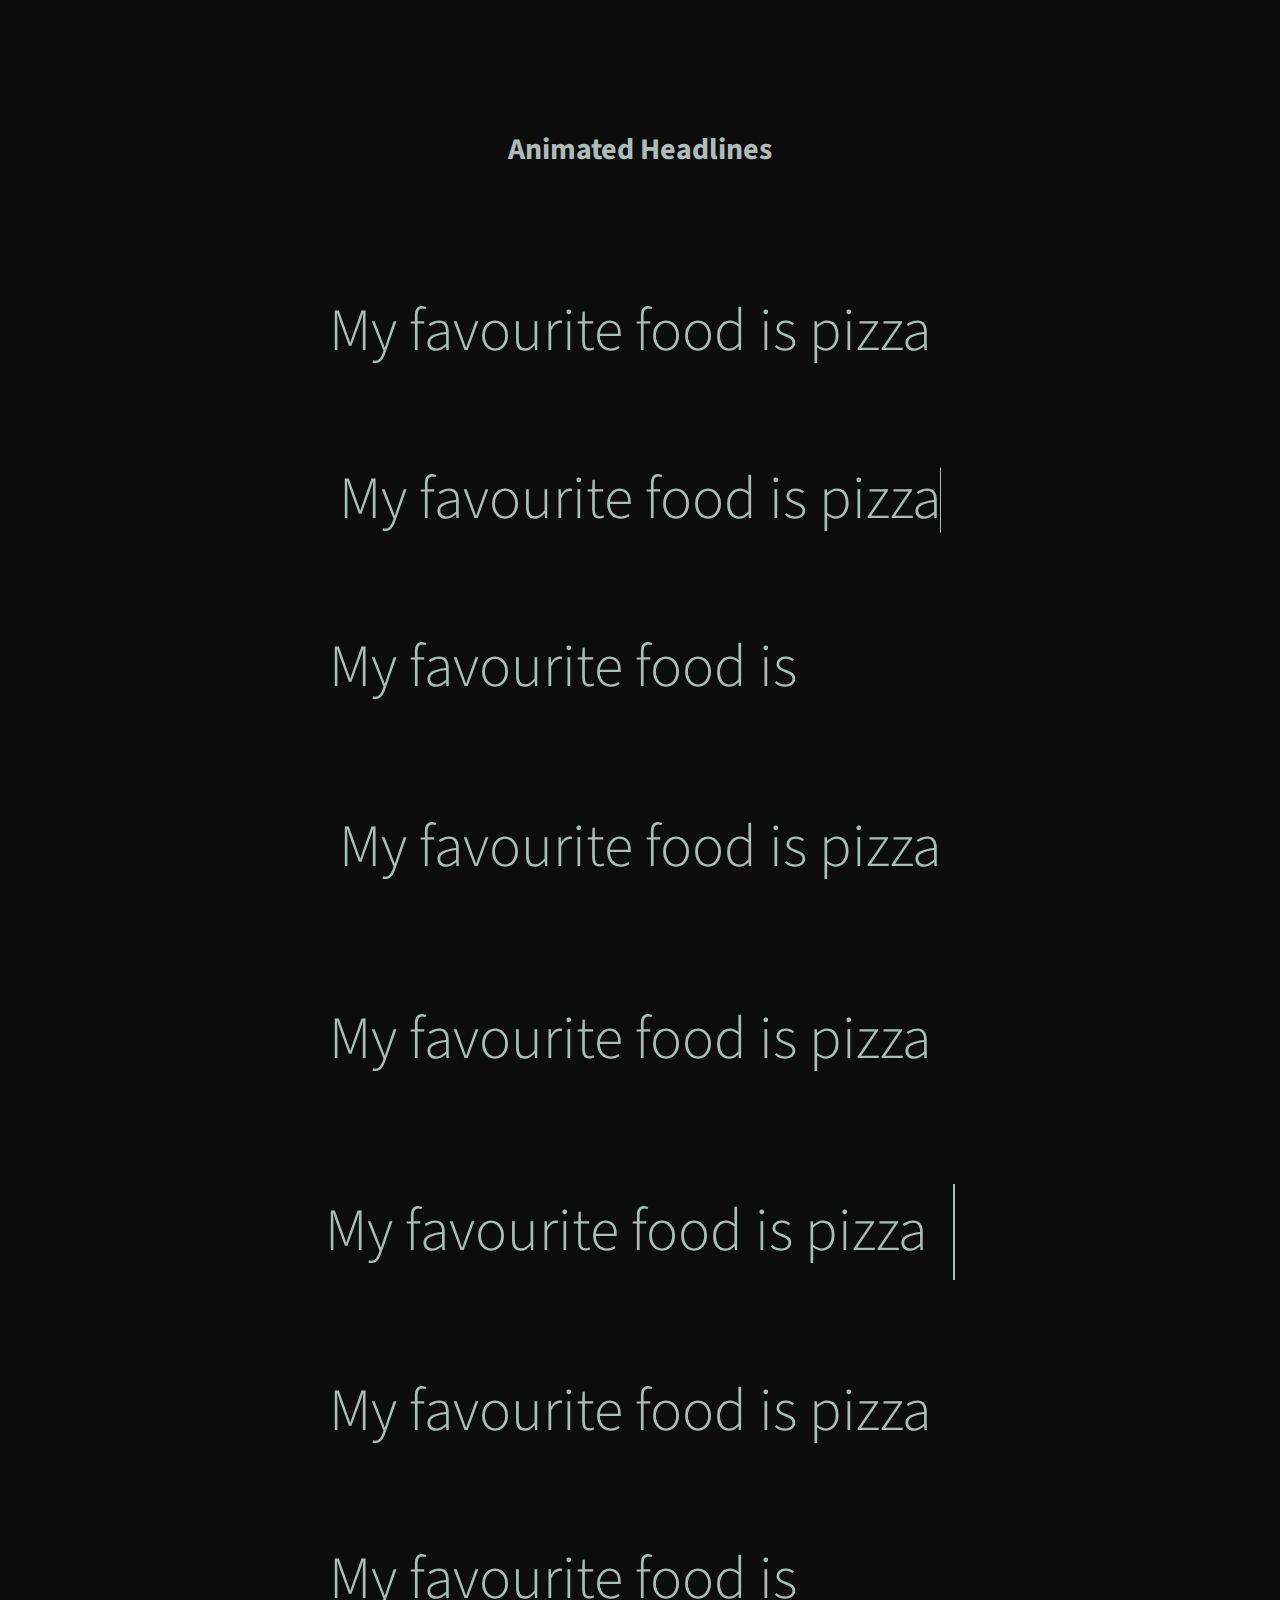
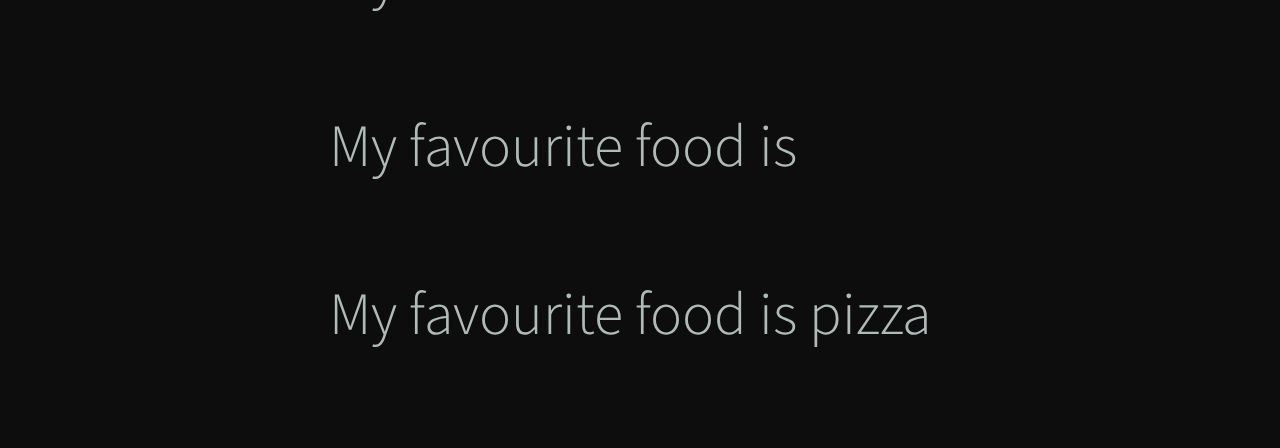
<file: extra/animated-headline-master/animated-headline-master/index.html>
<!doctype html>
<html lang="en" class="no-js">
<head>
	<meta charset="UTF-8">
	<meta name="viewport" content="width=device-width, initial-scale=1">

	<link href='http://fonts.googleapis.com/css?family=Source+Sans+Pro:300,400,700' rel='stylesheet' type='text/css'>

	<link rel="stylesheet" href="css/reset.css"> <!-- CSS reset -->
	<link rel="stylesheet" href="css/style.css"> <!-- Resource style -->
	<script src="js/modernizr.js"></script> <!-- Modernizr -->
  	
	<title>Animated Headlines | CodyHouse</title>
</head>
<body>
	<section class="cd-title">
		<h1>Animated Headlines</h1>
	</section>
	
	<section class="cd-intro">
		<h1 class="cd-headline rotate-1">
			<span>My favourite food is</span>
			<span class="cd-words-wrapper">
				<b class="is-visible">pizza</b>
				<b>sushi</b>
				<b>steak</b>
			</span>
		</h1>
	</section> <!-- cd-intro -->
	<section class="cd-intro">
		<h1 class="cd-headline letters type">
			<span>My favourite food is</span> 
			<span class="cd-words-wrapper waiting">
				<b class="is-visible">pizza</b>
				<b>sushi</b>
				<b>steak</b>
			</span>
		</h1>
	</section> <!-- cd-intro -->
	<section class="cd-intro">
		<h1 class="cd-headline letters rotate-2">
			<span>My favourite food is</span> 
			<span class="cd-words-wrapper">
				<b class="is-visible">pizza</b>
				<b>sushi</b>
				<b>steak</b>
			</span>
		</h1>
	</section> <!-- cd-intro -->
	<section class="cd-intro">
		<h1 class="cd-headline loading-bar">
			<span>My favourite food is</span>
			<span class="cd-words-wrapper">
				<b class="is-visible">pizza</b>
				<b>sushi</b>
				<b>steak</b>
			</span>
		</h1>
	</section> <!-- cd-intro -->
	<section class="cd-intro">
		<h1 class="cd-headline slide">
			<span>My favourite food is</span>
			<span class="cd-words-wrapper">
				<b class="is-visible">pizza</b>
				<b>sushi</b>
				<b>steak</b>
			</span>
		</h1>
	</section> <!-- cd-intro -->
	<section class="cd-intro">
		<h1 class="cd-headline clip is-full-width">
			<span>My favourite food is</span>
			<span class="cd-words-wrapper">
				<b class="is-visible">pizza</b>
				<b>sushi</b>
				<b>steak</b>
			</span>
		</h1>
	</section> <!-- cd-intro -->
	<section class="cd-intro">
		<h1 class="cd-headline zoom">
			<span>My favourite food is</span>
			<span class="cd-words-wrapper">
				<b class="is-visible">pizza</b>
				<b>sushi</b>
				<b>steak</b>
			</span>
		</h1>
	</section> <!-- cd-intro -->
	<section class="cd-intro">
		<h1 class="cd-headline letters rotate-3">
			<span>My favourite food is</span> 
			<span class="cd-words-wrapper">
				<b class="is-visible">pizza</b>
				<b>sushi</b>
				<b>steak</b>
			</span>
		</h1>
	</section> <!-- cd-intro -->
	<section class="cd-intro">
		<h1 class="cd-headline letters scale">
			<span>My favourite food is</span> 
			<span class="cd-words-wrapper">
				<b class="is-visible">pizza</b>
				<b>sushi</b>
				<b>steak</b>
			</span>
		</h1>
	</section> <!-- cd-intro -->
	<section class="cd-intro">
		<h1 class="cd-headline push">
			<span>My favourite food is</span>
			<span class="cd-words-wrapper">
				<b class="is-visible">pizza</b>
				<b>sushi</b>
				<b>steak</b>
			</span>
		</h1>
	</section> <!-- cd-intro -->
<script src="js/jquery-2.1.1.js"></script>
<script src="js/main.js"></script> <!-- Resource jQuery -->
</body>
</html>
</file>
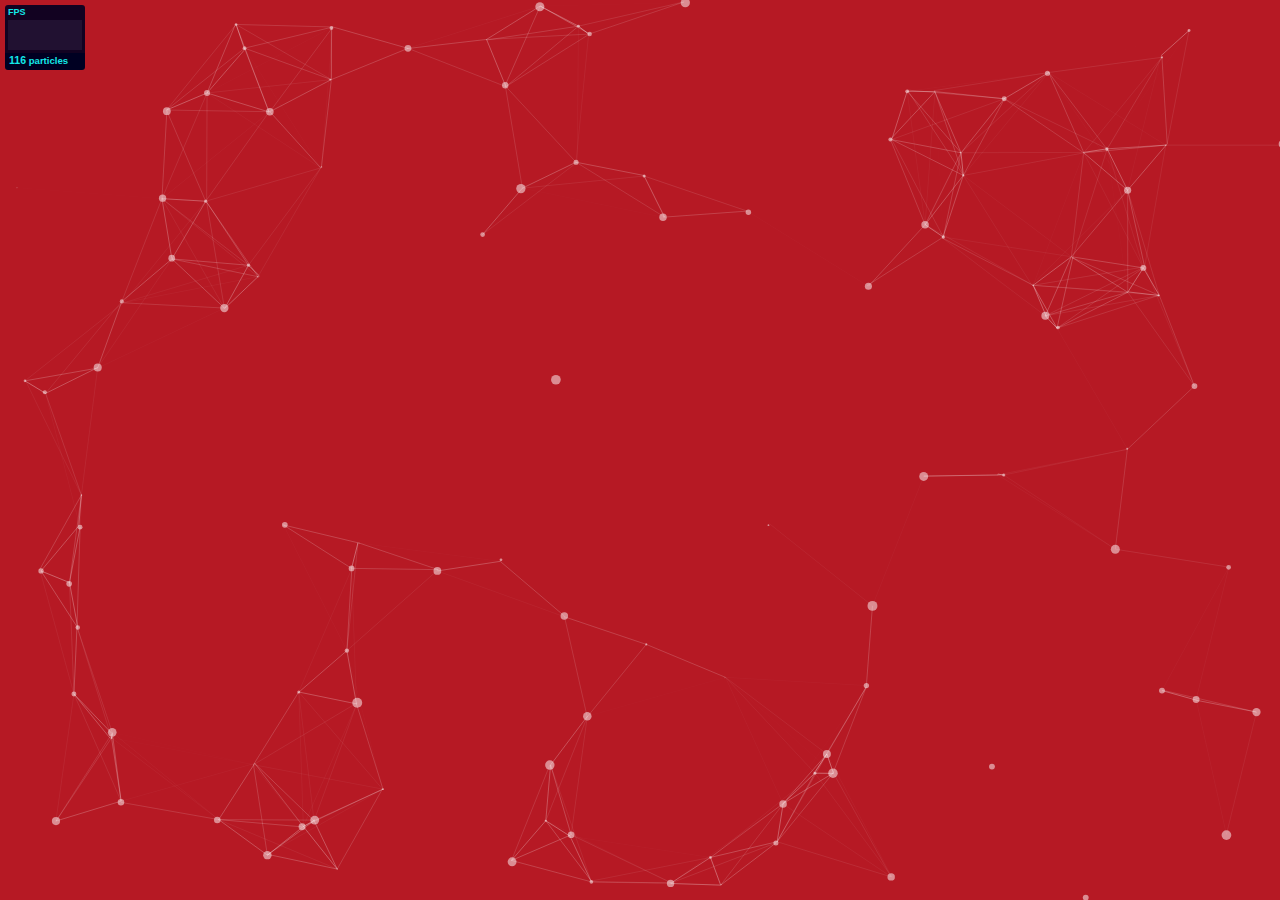
<file: extra/particles.js-master/particles.js-master/demo/index.html>
<!DOCTYPE html>
<html lang="en">
<head>
  <meta charset="utf-8">
  <title>particles.js</title>
  <meta name="description" content="particles.js is a lightweight JavaScript library for creating particles.">
  <meta name="author" content="Vincent Garreau" />
  <meta name="viewport" content="width=device-width, initial-scale=1.0, minimum-scale=1.0, maximum-scale=1.0, user-scalable=no">
  <link rel="stylesheet" media="screen" href="css/style.css">
</head>
<body>

<!-- count particles -->
<div class="count-particles">
  <span class="js-count-particles">--</span> particles
</div>

<!-- particles.js container -->
<div id="particles-js"></div>

<!-- scripts -->
<script src="../particles.js"></script>
<script src="js/app.js"></script>

<!-- stats.js -->
<script src="js/lib/stats.js"></script>
<script>
  var count_particles, stats, update;
  stats = new Stats;
  stats.setMode(0);
  stats.domElement.style.position = 'absolute';
  stats.domElement.style.left = '0px';
  stats.domElement.style.top = '0px';
  document.body.appendChild(stats.domElement);
  count_particles = document.querySelector('.js-count-particles');
  update = function() {
    stats.begin();
    stats.end();
    if (window.pJSDom[0].pJS.particles && window.pJSDom[0].pJS.particles.array) {
      count_particles.innerText = window.pJSDom[0].pJS.particles.array.length;
    }
    requestAnimationFrame(update);
  };
  requestAnimationFrame(update);
</script>

</body>
</html>
</file>
<file: css/font.css>
/* bebas-neue-regular - latin */
@font-face {
  font-display: swap; /* Check https://developer.mozilla.org/en-US/docs/Web/CSS/@font-face/font-display for other options. */
  font-family: 'Bebas Neue';
  font-style: normal;
  font-weight: 400;
  src: url('../fonts/bebas-neue-v14-latin-regular.woff2') format('woff2'); /* Chrome 36+, Opera 23+, Firefox 39+, Safari 12+, iOS 10+ */
}

/* roboto-100 - latin */
@font-face {
  font-display: swap; /* Check https://developer.mozilla.org/en-US/docs/Web/CSS/@font-face/font-display for other options. */
  font-family: 'Roboto';
  font-style: normal;
  font-weight: 100;
  src: url('../fonts/roboto-v30-latin-100.woff2') format('woff2'); /* Chrome 36+, Opera 23+, Firefox 39+, Safari 12+, iOS 10+ */
}
/* roboto-100italic - latin */
@font-face {
  font-display: swap; /* Check https://developer.mozilla.org/en-US/docs/Web/CSS/@font-face/font-display for other options. */
  font-family: 'Roboto';
  font-style: italic;
  font-weight: 100;
  src: url('../fonts/roboto-v30-latin-100italic.woff2') format('woff2'); /* Chrome 36+, Opera 23+, Firefox 39+, Safari 12+, iOS 10+ */
}
/* roboto-300 - latin */
@font-face {
  font-display: swap; /* Check https://developer.mozilla.org/en-US/docs/Web/CSS/@font-face/font-display for other options. */
  font-family: 'Roboto';
  font-style: normal;
  font-weight: 300;
  src: url('../fonts/roboto-v30-latin-300.woff2') format('woff2'); /* Chrome 36+, Opera 23+, Firefox 39+, Safari 12+, iOS 10+ */
}
/* roboto-300italic - latin */
@font-face {
  font-display: swap; /* Check https://developer.mozilla.org/en-US/docs/Web/CSS/@font-face/font-display for other options. */
  font-family: 'Roboto';
  font-style: italic;
  font-weight: 300;
  src: url('../fonts/roboto-v30-latin-300italic.woff2') format('woff2'); /* Chrome 36+, Opera 23+, Firefox 39+, Safari 12+, iOS 10+ */
}
/* roboto-regular - latin */
@font-face {
  font-display: swap; /* Check https://developer.mozilla.org/en-US/docs/Web/CSS/@font-face/font-display for other options. */
  font-family: 'Roboto';
  font-style: normal;
  font-weight: 400;
  src: url('../fonts/roboto-v30-latin-regular.woff2') format('woff2'); /* Chrome 36+, Opera 23+, Firefox 39+, Safari 12+, iOS 10+ */
}
/* roboto-italic - latin */
@font-face {
  font-display: swap; /* Check https://developer.mozilla.org/en-US/docs/Web/CSS/@font-face/font-display for other options. */
  font-family: 'Roboto';
  font-style: italic;
  font-weight: 400;
  src: url('../fonts/roboto-v30-latin-italic.woff2') format('woff2'); /* Chrome 36+, Opera 23+, Firefox 39+, Safari 12+, iOS 10+ */
}
/* roboto-500 - latin */
@font-face {
  font-display: swap; /* Check https://developer.mozilla.org/en-US/docs/Web/CSS/@font-face/font-display for other options. */
  font-family: 'Roboto';
  font-style: normal;
  font-weight: 500;
  src: url('../fonts/roboto-v30-latin-500.woff2') format('woff2'); /* Chrome 36+, Opera 23+, Firefox 39+, Safari 12+, iOS 10+ */
}
/* roboto-500italic - latin */
@font-face {
  font-display: swap; /* Check https://developer.mozilla.org/en-US/docs/Web/CSS/@font-face/font-display for other options. */
  font-family: 'Roboto';
  font-style: italic;
  font-weight: 500;
  src: url('../fonts/roboto-v30-latin-500italic.woff2') format('woff2'); /* Chrome 36+, Opera 23+, Firefox 39+, Safari 12+, iOS 10+ */
}
/* roboto-700 - latin */
@font-face {
  font-display: swap; /* Check https://developer.mozilla.org/en-US/docs/Web/CSS/@font-face/font-display for other options. */
  font-family: 'Roboto';
  font-style: normal;
  font-weight: 700;
  src: url('../fonts/roboto-v30-latin-700.woff2') format('woff2'); /* Chrome 36+, Opera 23+, Firefox 39+, Safari 12+, iOS 10+ */
}
/* roboto-700italic - latin */
@font-face {
  font-display: swap; /* Check https://developer.mozilla.org/en-US/docs/Web/CSS/@font-face/font-display for other options. */
  font-family: 'Roboto';
  font-style: italic;
  font-weight: 700;
  src: url('../fonts/roboto-v30-latin-700italic.woff2') format('woff2'); /* Chrome 36+, Opera 23+, Firefox 39+, Safari 12+, iOS 10+ */
}
/* roboto-900 - latin */
@font-face {
  font-display: swap; /* Check https://developer.mozilla.org/en-US/docs/Web/CSS/@font-face/font-display for other options. */
  font-family: 'Roboto';
  font-style: normal;
  font-weight: 900;
  src: url('../fonts/roboto-v30-latin-900.woff2') format('woff2'); /* Chrome 36+, Opera 23+, Firefox 39+, Safari 12+, iOS 10+ */
}
/* roboto-900italic - latin */
@font-face {
  font-display: swap; /* Check https://developer.mozilla.org/en-US/docs/Web/CSS/@font-face/font-display for other options. */
  font-family: 'Roboto';
  font-style: italic;
  font-weight: 900;
  src: url('../fonts/roboto-v30-latin-900italic.woff2') format('woff2'); /* Chrome 36+, Opera 23+, Firefox 39+, Safari 12+, iOS 10+ */
}
</file>
<file: css/style.css>
* {
    margin: 0;
    box-sizing: border-box;
}
:root {
    --primary-color: #EC3D08;
    --primary-color-rgb: 236, 61, 8;
    --secondary-color: #0C0F26;
    --secondary-color-rgb: 12, 15, 38;
    --bg-color: #FFB936;
    --bg-color-rgb: 255, 185, 54;
    --black-color: black;
    --black-color-rgb: 0, 0, 0;
    --white-color: white;
    --white-color-rgb: 255, 255, 255;
    --gray-color: #A5A6AA;
    --fw: 400;
    --fs: 16px;
    --lh: 1.5;
    --gutter-width: 15px;
    --font: 'Bebas Neue';
    --discription-font: 'Roboto';
}
body {
    font-family: var(--discription-font);
    font-size: var(--fs);
    font-weight: var(--fw);
    line-height: var(--lh);
    background-color: var(--white-color);
    color: var(--secondary-color);
}
a{
    text-decoration: none;
}
img {
    display: block;
    max-width: 100%;
}
ul,ol {
    padding-left: 0;
    list-style: none;
}
.container{
    width: 1320px;
    margin-left: auto;
    margin-right: auto;
    padding-left: var(--gutter-width);
    padding-right: var(--gutter-width);
}
.row{
    display: flex;
    flex-wrap: wrap;
    margin-left: calc(-1*var(--gutter-width));
    margin-right: calc(-1*var(--gutter-width));
}
.row-gap{
    row-gap: 30px;
}
.w-1 {
    width: 8.3333%;
}
.w-2 {
    width: 16.6666%;
}
.w-3 {
    width: 25%
}
.w-4 {
    width: 33.3333%
}
.w-5 {
    width: 41.6666%
}
.w-6 {
    width: 50%
}
.w-7 {
    width: 58.3333%
}
.w-8 {
    width: 66.6666%
}
.w-9 {
    width: 75%
}
.w-10 {
    width: 83.3333%
}
.w-11 {
    width: 91.6666%
}
.w-12 {
    width: 100%
}
.w-1,.w-2,.w-3,.w-4,.w-5,.w-6,.w-7,.w-8,.w-9,.w-10,.w-11,.w-12 {
    padding-left: var(--gutter-width);
    padding-right: var(--gutter-width);
}
.justify-content-start {
    justify-content: flex-start;
}
.justify-content-center {
   justify-content: center;
}
.justify-content-end {
    justify-content: flex-end;
}
.justify-content-between {
    justify-content: space-between;
}
.justify-content-aroundt {
    justify-content: space-around;
}
.justify-content-evenly {
    justify-content: space-evenly;
}
.align-content-start {
    align-content: flex-start;
}
.align-content-center {
    align-content: center;
}
.align-content-end {
    align-content: flex-end;
}
.align-content-between {
    align-content: space-between;
}
.align-content-around {
    align-content: space-around;
}
.align-content-evevly {
    align-content: space-evenly;
}
.align-item-start {
    align-items: flex-start;
}
.align-item-end {
    align-items: flex-end;
}
.align-item-center {
    align-items: center;
}
.align-item-stretch {
    align-items: stretch;
}
.align-item-baseline {
    align-items: space-between;
}
.d-flex {
    display: flex;
    flex-wrap: wrap;
}
.pt-100 {
    padding-top: 100px;
}
.pb-100 {
    padding-bottom: 100px;
}
.py-100 {
    padding-top: 100px;
    padding-bottom: 100px;
}
/* main-------------------------------*/
.toggle{
    font-size: 27px;
    margin-left: 500px;
    color: var(--back-color);
}
.hidden{
    overflow: hidden;
}
 .loader{
    width: 100%;
    height: 100vh;
    background-color: var(--black-color);
    position: fixed;
    z-index: 9999;
    display: flex;
    align-items: center;
    justify-content: center;
} 
.loader img{
    filter: drop-shadow(0px 5px 5px  white);
    animation: bounce 0.5s ease-in  infinite alternate;
}
@keyframes bounce{
	0% {
		transform: translateY(0%);
	}
	100% {
		transform: translateY(-50%);
	}
}
.setting{
    width: 50px;
    height: 50px;
    position: fixed;
    right: 0;
    top: 250px;
    z-index: 999;
    display: block;
    line-height: 50px;
    text-align: center;
    background-color: var(--primary-color);
    color: var(--white-color);
    font-size: 24px;
}
.setting i{
    animation: setting  1.5s ease infinite alternate;
}
.setting1{
    width: 54px;
    height: 52px;
    position: fixed;
    right: 0;
    top: 305px;
    z-index: 999;
    display: block;
    line-height: 52px;
    text-align: center;
    background-color: var(--primary-color);
    color: var(--white-color);
    font-size: 22px;
    box-shadow: 0px 1px 2px 0px  rgba(94, 88, 88, 0.7);
}
.setting2{
    width: 54px;
    height: 52px;
    position: fixed;
    right: 0;
    top: 360px;
    z-index: 999;
    display: block;
    line-height: 52px;
    text-align: center;
    background-color: var(--primary-color);
    color: var(--white-color);
    font-size: 22px;
    box-shadow: 0px 1px 2px 0px  rgba(0, 0, 0, 0.7);
}
@keyframes setting{
    from{
        transform: rotate(0deg);
    }
    to{
        transform: rotate(360deg);
    }
}
.theam-box{
    width: 180px;
    height: auto;
    position: fixed;
    right: 0;
    top: 300px;
    z-index: 999;
    display: none;
    background-color: var(--white-color);
    color: var(--black-color);
    font-size: 20px;
    line-height: 50px;
    text-align: center;
        /* box-shadow: 0px 0px 0px 10px var(--black-color); */
}
.theam-box a{
    border-radius: 4px;
    border: 1px solid var(--gray-color);
    padding: 5px 10px;
    margin-left: 10px;
}
.theam-box a:last-child{
    background-color: var(--primary-color);
    color: var(--white-color);
}
/* up-btton---------------- */
.up-button{
  display: block;
  cursor: pointer;
  position: fixed; 
  bottom: 20px;
  right: 30px;
  z-index: 99;
  width: 50px;
  height: 50px;
  scroll-behavior: smooth;
  background-color: var(--primary-color);
  border: none;
}
.up-button a i{
    font-size: 20px;
    padding: 15px 18px;
    color: var(--white-color);
}
/* header---------------------------------- */
header {
    width: 100%;
    position: absolute;
    background-color: transparent;
    z-index: 5;
    padding: 15px 75px;
}
.header{
    /* position: fixed; */
    transition: 0.2s linear;
}
.header.fixed-header{
    position: fixed;
    top: 0;
    left: 0;
    width: 100%;
    z-index: 999;
    /* box-shadow: 0px 0px 5px white; */
    transition: 0.2s linear;
    /* display: flex; */
    background-image: url('../images/decoration-bg-2.png');
    background-position: center right;
    background-size: cover;
    background-repeat: no-repeat;
}
nav {
    margin-left: 100px;
}
nav>ul,.shop-detail>ul, .button>ul{
    display: flex;
}
nav>ul>li>a {
    color: var(--white-color);
    display: block;
    font-family: var(--font);
    padding: 16px;
    font-size: 18px;
}
.dropdown {
    position: relative;
}
.dropdown-menu {
    position: absolute;
    background-color: var(--black-color);
    min-width: 280px;
    box-shadow: 0px 0px 20px 10px rgba(var(--white-color-rgb), 0.1);
    padding: 18px 20px;
    opacity: 0;
    visibility: hidden;
}
.dropdown-menu li a {
    color: var(--white-color);
    font-size: 14px;
    padding: 10px 0;
    display: block;
}
.dropdown:hover .dropdown-menu {
    opacity: 1;
    visibility: visible;
}
.shop-detail {
    margin-left: auto;
}
.shop-detail ul li:not(:first-child) {
    margin-left: 25px;
}
.shop-detail ul li a {
    color: var(--white-color);
    font-size: 20px;
}
.p1{
    color: var(--gray-color);
}
/* banner--------------------------------- */
.banner b{
    font-weight: 400;
    background: linear-gradient(var(--primary-color),var(--bg-color));
    -webkit-background-clip: text;
    -webkit-text-fill-color: transparent;
}
.banner h1{
    font-size: 90px;
    font-family: var(--font);
    color: var(--white-color);
    font-weight: 500;
}
.banner {
    width: 100%;
    background-color: var(--bg-color);
    height: 900px;
    position: relative;
    overflow: hidden;
    z-index: 2;
    padding: 200px 75px;
}
.banner::before {
    position: absolute;
    content: '';
    background-image: url('../images/banner\ img.png');
    background-position: center right;
    background-size: cover;
    background-repeat: no-repeat;
    top: 0;
    left: 0;
    width: 50%;
    height: 100%;
    z-index: -2;
}
.banner-img img{
    max-width: 500px;
    animation: move 7s infinite !important;
}
@keyframes move {           
    0% {
        transform: translateY(0);
    }
    
    25% {
        transform: translateY(-25px);
    }
    50% {
        transform: translateY(-15px);
    }
    75% {
        transform: translateY(-25px);
    }
    100% {
        transform: translateY(0);
    }
}
.circle {
    position: absolute;
    left: 74%;
    top: -20%;
    z-index: -1;
}
.circle-2 {
    position: absolute;
    top: 55%;
    left: 42%;
    z-index: -3;
}
.decor-circle{
    position: absolute;
    left: 69%;
    top: 5%;
}
.decor-circle-1{
    position: absolute;
    left: 56%;
    top: 34%;
}
.decor-circle-2{
    position: absolute;
    left: 96%;
    top: 18%;
}
.decor-circle-3{
    position: absolute;
    left: 51%;
    top: 69%;
}
.decor-circle-4{
    position: absolute;
    left: 54%;
    top: 88%;
}
.crown{
    position: absolute;
    left: 80%;
    top: 14%;
}
.decor-line{
    position: absolute;
    left: 92%;
    top: 45%;
}
.decor-line-1{
    position: absolute;
    right: 34%;
    top: 26%;
}
.decor-line-2{
    position: absolute;
    left: 58%;
    top: 48%;
}
.decor-line-3{
    position: absolute;
    right: 10%;
    top: 70%;
}
.banner-content {
    color: var(--white-color);
}

.banner-content span {
    font-family: var(--font);
    font-size: 19px;
    margin-bottom: 30px;
    display: inline-block;
}
.banner-content h1,h2 {
    font-family: var(--font);
    font-size: 90px;
    line-height: 1;
    font-weight: 500;
}
.dashed-circle {
    position: absolute;
    right: -50px;
    bottom: -70px;
    animation: dashed-circle 10s ease infinite alternate;
}
@keyframes dashed-circle{
    from{
        transform: rotate(0deg);
    }
    to{
        transform: rotate(360deg);
    }
}
.dashed-circle-2 {
    position: absolute;
    left: 45%;
    top: -70px;
    z-index: -3;
    animation: dashed-circle-2  10s ease infinite alternate;
}
@keyframes dashed-circle-2{
    from{
        transform: rotate(0deg);
    }
    to{
        transform: rotate(360deg);
    }
}
/* special--------------------------------- */

.title{
    margin-bottom: 30px;
}
.title span{
    font-family: var(--font);
    margin-bottom: 15px;
    display: inline-block;
    font-size: 18px;
}
.title h2{
    line-height: 1;
}
.special .title{
    text-align: center;
}
.banner-img {
    margin-left: 20%
}
.banner-icon {
    margin-top: 30px;
}
.banner-icon>ul {
    display: flex;
}
.banner-icon ul li a img {
    width: 70px;
}
.banner ul li:not(:first-child) {
    margin-left: 50px;
}
.banner-icon span {
    font-family: 'Roboto';
    font-size: 16px;
    margin-top: 24px;
    color: var(--gray-color)
}
/* menu-bar---------------------------- */
.content-1 span{
    color: var(--black-color);
    padding-top: 3%;
 }
.banner-2{
    width: 300px;
    height: auto;
    border: 5px solid transparent;
 }
.banner-2:hover{
    /* width: 300px; */
    height: auto;
    background-color: var(--white-color);
    border: none;
    box-shadow:0px 0px 2px black;
    cursor: pointer;
    transition: all 0.1s ease;
}
.btn{
	position:relative;
}
.btn{
	width:152px;
	height:56px;
	background-color:#EC3D08;
	transition: ease-out 0.3s;
    margin-top: 20px;
    margin-right: 10px;
	text-align:center;
	cursor:pointer;
    z-index: 1;
}
.btn:hover{
	background-color:#D83707;
}
.btn p {
    display: inline-block;
    color: var(--white-color);
    text-align: center;
    font-size: 18px;
    padding: 15px;
    margin-left: -5px;
    font-family: var(--font);
}
.btn i {
    padding-left: 5px;
    font-size: 18px;
    color: var(--white-color);
}
h4 {
    font-size: 19px;
    padding-left: 40%;
    margin-bottom: 25px;
    font-family: 'Bebas Neue';
    font-weight: var(--fw);
}
h2 {
    font-size: 57px;
}
/* gourment-burgers------------------------------ */
.special-item{
    position: relative;
    z-index: 1;
}
.special-item-img{
    width: 500px;
}
.burger5{
    margin-top: 20%;
}
.content-1 {
    text-align: center;
    margin-top: 5px;
    font-family: 'Bebas Neue';
    font-size: 19px;
    font-weight: 400;
    letter-spacing: 1px;
}
.content-1 ul li a {
    color: #0C0F26;
    display: block;
}
.btn-1 {
    margin-left: 570px;
    margin-top: 3%;
}
.gb {
    padding-left: 0%;
}
.gb1 {
    padding-top: 10px;
    color: var(--gray-color);
}
.img-1{
    max-width: 500px;
}
/* picture---------------------------------------- */
.gallery{
    padding-left: var(--gutter-width);
    padding-right: var(--gutter-width);
}
.gallery-row{
    max-width: 50%;
}
/* best-menu----------------------------------------- */
.menu{
    width: 100%;
    height: auto;
    background-color: var(--bg-color);
}
.menu{
    overflow: hidden;
    background-image: url('../images/banner1.png');
    background-repeat: no-repeat;
    background-position: center;
    background-size: cover;
    position: relative;
    padding-bottom: 200px;
    padding-top: 200px;
}
.content2{
    color: var(--white-color);
    margin-top: 50px;
}
.menu-item{
    color: var(--white-color);
    margin-top: 25%; 
}
.menu-item p:not(:first-child) {
    margin-top: 35px;
}
.desing{
    letter-spacing: 5px;
    color: var(--gray-color);
}
.sn{
    font-size: var(--fs);
    color: var(--gray-color);
    font-family: 'Roboto';
}
.c1{
    font-size: 25px;
    font-family: 'Bebas Neue';
    letter-spacing: 1px;
    display: block;
}
.parallax3{
    margin-top: 12%;
}
.parallax1{
    position: absolute;
    left: 85%;
    top: 60%;
}
.parallax2{
    position: absolute;
    top: 4%;
    right: 2%;
}
.parallax5{
    position: absolute;
    top: 9%;
   left: 5%;
}
/* our-menu--------------------------------- */
.best-menu{
    width: 100%;
    height: auto;
    background-color: var(--bg-color);
    overflow: hidden;
    position: relative;
    z-index: -1;
}
.circle-3{
    position: absolute;
    left: 80%;
    top: 0%;
    z-index: -1;
}
.circle-4{
    position: absolute;
    left: -8%;
    top: 60%;
    z-index: -1;
}
.title-2{
    padding-top: 20%;
    padding-left: 10%;
}
.parallax img{
    max-width: 1030%;
    margin-left: -40%;
}
.our-burger, p{
    color: var(--white-color);
}
.pro, .btn-2{
    margin-top: 5%;
}
.btn-2{
    width: 178px;
}
.dotted-1{
    position: absolute;
    left: 78%;
    top: 67%;
    z-index: -1;
    animation: dotted-1 10s ease infinite alternate;
}
@keyframes dotted-1{
    from{
        transform: rotate(0deg);
    }
    to{
        transform: rotate(180deg);
    }
}
.dotted-2{
    position: absolute;
    left: -7%;
    top: 70%;
    z-index: -1;
    animation: dotted-2 10s ease infinite alternate;
}
@keyframes dotted-2{
    from{
        transform: rotate(0deg);
    }
    to{
        transform: rotate(180deg);
    }
}
.crown-2{
    position: absolute;
    bottom: 70%;
    left: 10%;
}
.dc-2{
  position: absolute;
  top: 24%;
  left: 20%;
}
.dc-3{
    position: absolute;
    top: 50%;
    left: 3%;  
}
.dl-11{
    position: absolute;
    top: 35%;
    left: 6%;  
}
.dl-10{
    position: absolute;
    top: 10%;
    left: 41%;
}
.dc-4{
    position: absolute;
    top: 35%;
    left: 42%;
}
.dl-13{
    position: absolute;
    top: 48%;
    left: 43%;
}

.burger10{
    width: 100%;
    max-height: 781px;
}
/* video-------------------------------------- */
.video{
    background-image: url('../images/burger10.jpg');
    background-position: center;
    background-repeat: no-repeat;
    background-size: cover;
    padding-bottom: 200px;
    padding-top: 200px;
}   
/* letest-new------------------------------ */
.letest-new .title{
    text-align: center;
}
.content-2{
    margin-top: 20px;
}
.content-2 li a{
    font-family: 'Bebas Neue';
    color: #0C0F26;
}
.content-2 li a:hover{
    color: #797c7f;
}
.best-items{
    font-family: 'Bebas Neue';
    color: var(--black-color);
    font-size: 28px;
    line-height: 1.1;
    margin-top: 10px;
}
.text{
    margin-top: 10px;
}
.text a, .text{
    color: var(--gray-color);
    font-size: 13px;
}
/* ditel-part---------------------------------- */
.updates{
    font-size: 47px;
}
.banner-1 {
    width: 100%;
    height: auto; 
    background-color: var(--bg-color);
    overflow: hidden;
    position: relative;
}
.email{
    text-decoration: none;
   width: 500px;
   padding: 18px 15px;
   width: 800px;
   font-size: 15px;
}
.redio-button{
    margin-top: 10px;
}
button{
    border: none;
    height: 14px;
    background-color: aliceblue;
}
.redio-button span{
    color: aliceblue;
}
.redio-button span a{
    text-decoration: underline;
    color: aliceblue;
}
.circle-fill{
    position: absolute;
    bottom: 20%;
    left: -9%;
}
.circle-fill-1{
    position: absolute;
    top: 35%;
    right: -8%;
}
.circle-dotted{
    position: absolute;
    top: 55%;
    left: -5%;
    animation: circle-dotted 10s ease infinite alternate;
}
@keyframes circle-dotted{
    from{
        transform: rotate(0deg);
    }
    to{
        transform: rotate(180deg);
    }
}
.circle-dotted-1{
    position: absolute;
    top: 15%;
    right: -5%;
    animation: circle-dotted-1 10s ease infinite alternate;
}
@keyframes circle-dotted-1{
    from{
        transform: rotate(0deg);
    }
    to{
        transform: rotate(180deg);
    }
}

.crown-3{
    position: absolute;
    left: 22%;
    bottom: 55%;
}
.decor-circle-5{
    position: absolute;
    left: 9%;
    bottom: 20%;
}
.decor-circle-6{
    position: absolute;
    left: 33%;
   bottom: 78%;
}
.decor-circle-7{
    position: absolute;
    left: 90%;
    top: 20%;
}
.decor-line-5{
    position: absolute;
    left: 37%;
    top: 20%;
}
.decor-line-6{
    position: absolute;
    left: 27%;
    top: 60%;
}
.decor-line-7{
    position: absolute;
    top: 60%;
    right: 10%;
}
.btn1{
    width: 190px;
    position: absolute;
    top: 29%;
    right: 12%;
}
/* footer----------------------------------- */
.last-part{
    background-image: url('../images/banner-3.png');
    background-position: center;
    background-repeat: no-repeat;
    background-size: cover;
    padding-top: 200px;

}
.content3{
    color: var(--white-color);
    font-family: 'Bebas Neue';
    line-height: normal;
}
.content4{
    font-size: 18px;
}
.ditel{
    margin-top: 15px;
    font-family: 'Roboto';
    line-height: 1.5;
    color: var(--gray-color);
}
.ditel1{
    color: var(--gray-color);
    font-family: 'Bebas Neue';
    margin-top: 20px;
    letter-spacing: 1px;
    font-size: 17px;
}
.button ul li:not(:first-child) {
    margin-left: 5px;
}
.btn4{
	position:relative;
}
.btn4{
	width:45px;
	height:45px;
	color: var(--gray-color);	
	margin:30px auto;
	padding:10px;
	text-align:center;
	font-size:18px;
	/* transition:all 2s ease; */
	cursor:pointer;
	border:2px solid gray;
}
.btn4:hover{
	color: blue;
	border:2px solid gray;
	box-shadow:0px 0px 2px black;
}
.btn-4:hover{
    color: lightblue;
}
.btn-5:hover{
    color: red;
}
.btn-6:hover{
    color: orchid;
}

/* //jQuury------------------------------ */
  .js-count-particles{
    font-size: 1.1em;
  }
  
  #stats,
  .count-particles{
    -webkit-user-select: none;
    margin-top: 5px;
    margin-left: 5px;
  }
  
  #stats{
    border-radius: 3px 3px 0 0;
    overflow: hidden;
  }
  
  .count-particles{
    /* border-radius: 0 0 3px 3px; */
  }
  
  /* ---- particles.js container ---- */
  
  #particles-js{
    width: 100%;
    height: 100%;
    /* background-color: #b61924; */
    /* background-image: url(''); */
    background-size: cover;
    background-position: 50% 50%;
    background-repeat: no-repeat;
  }
  .particles-js-canvas-el{
    position: absolute;
    top: 0;
    right: 0;
    width: 100%;
    height: 100%;
    z-index: -1;
  }



  /* headline------------------- */
  .cd-words-wrapper {
    display: inline-block;
    position: relative;
    text-align: left;
  }
  .cd-words-wrapper b {
    display: inline-block;
    position: absolute;
    white-space: nowrap;
    left: 0;
    top: 0;
  }
  .cd-words-wrapper b.is-visible {
    position: relative;
  }
  .no-js .cd-words-wrapper b {
    opacity: 0;
  }
  .no-js .cd-words-wrapper b.is-visible {
    opacity: 1;
  }
  .cd-headline.clip span {
    display: inline-block;
    /* padding: .2em 0; */
  }
  .cd-headline.clip .cd-words-wrapper {
    overflow: hidden;
    vertical-align: top;
  }
  .cd-headline.clip .cd-words-wrapper::after {
    /* line */
    content: '';
    position: absolute;
    top: 0;
    right: 0;
    width: 2px;
    height: 100%;
    background-color: #aebcb9;
  }
  .cd-headline.clip b {
    opacity: 0;
  }
  .cd-headline.clip b.is-visible {
    opacity: 1;
  }


  .cursor {
    width: 50px;
    height: 50px;
    border-radius: 100%;
    border: 1px solid black;
    transition: all 200ms ease-out;
    position: fixed;
    pointer-events: none;
    left: 0;
    top: 0;
    transform: translate(calc(-50% + 15px), -50%);
    z-index: 999;
  }
  
  .cursor2 {
    width: 20px;
    height: 20px;
    border-radius: 100%;
    background-color: black;
    opacity: .3;
    position: fixed;
    transform: translate(-50%, -50%);
    pointer-events: none;
    transition: width .3s, height .3s, opacity .3s;
    z-index: 999;
  }
</file>
<file: css/dark.css>
* {
    margin: 0;
    box-sizing: border-box;
}
:root {
    --primary-color: #EC3D08;
    --primary-color-rgb: 236, 61, 8;
    --secondary-color: #0C0F26;
    --secondary-color-rgb: 12, 15, 38;
    --bg-color: #FFB936;
    --bg-color-rgb: 255, 185, 54;
    --black-color: black;
    --black-color-rgb: 0, 0, 0;
    --white-color: white;
    --white-color-rgb: 255, 255, 255;
    --gray-color: #A5A6AA;
    --fw: 400;
    --fs: 16px;
    --lh: 1.5;
    --gutter-width: 15px;
    --font: 'Bebas Neue';
    --discription-font: 'Roboto';
}
body {
    font-family: var(--discription-font);
    font-size: var(--fs);
    font-weight: var(--fw);
    line-height: var(--lh);
    background-color: var(--white-color);
    color: var(--secondary-color);
}
a{
    text-decoration: none;
}
img {
    display: block;
    max-width: 100%;
}
ul,ol {
    padding-left: 0;
    list-style: none;
}
.container{
    width: 1320px;
    margin-left: auto;
    margin-right: auto;
    padding-left: var(--gutter-width);
    padding-right: var(--gutter-width);
}
.row{
    display: flex;
    flex-wrap: wrap;
    margin-left: calc(-1*var(--gutter-width));
    margin-right: calc(-1*var(--gutter-width));
}
.row-gap{
    row-gap: 30px;
}
.w-1 {
    width: 8.3333%;
}
.w-2 {
    width: 16.6666%;
}
.w-3 {
    width: 25%
}
.w-4 {
    width: 33.3333%
}
.w-5 {
    width: 41.6666%
}
.w-6 {
    width: 50%
}
.w-7 {
    width: 58.3333%
}
.w-8 {
    width: 66.6666%
}
.w-9 {
    width: 75%
}
.w-10 {
    width: 83.3333%
}
.w-11 {
    width: 91.6666%
}
.w-12 {
    width: 100%
}
.w-1,.w-2,.w-3,.w-4,.w-5,.w-6,.w-7,.w-8,.w-9,.w-10,.w-11,.w-12 {
    padding-left: var(--gutter-width);
    padding-right: var(--gutter-width);
}
.justify-content-start {
    justify-content: flex-start;
}
.justify-content-center {
    justify-content: center;
}
.justify-content-end {
    justify-content: flex-end;
}
.justify-content-between {
    justify-content: space-between;
}
.justify-content-aroundt {
    justify-content: space-around;
}
.justify-content-evenly {
    justify-content: space-evenly;
}
.align-content-start {
    align-content: flex-start;
}
.align-content-center {
    align-content: center;
}
.align-content-end {
    align-content: flex-end;
}
.align-content-between {
    align-content: space-between;
}
.align-content-around {
    align-content: space-around;
}
.align-content-evevly {
    align-content: space-evenly;
}
.align-item-start {
    align-items: flex-start;
}
.align-item-end {
    align-items: flex-end;
}
.align-item-center {
    align-items: center;
}
.align-item-stretch {
    align-items: stretch;
}
.align-item-baseline {
    align-items: space-between;
}
.d-flex {
    display: flex;
    flex-wrap: wrap;
}
.pt-100 {
    padding-top: 100px;
}
.pb-100 {
    padding-bottom: 100px;
}
.py-100 {
    padding-top: 100px;
    padding-bottom: 100px;
}
/* main-------------------------------*/
.toggle{
    font-size: 27px;
    margin-left: 500px;
    color: var(--back-color);
}
.hidden{
    overflow: hidden;
}
 .loader{
    width: 100%;
    height: 100vh;
    background-color: var(--black-color);
    position: fixed;
    z-index: 9999;
    display: flex;
    align-items: center;
    justify-content: center;
} 
.loader img{
    filter: drop-shadow(0px 5px 5px  white);
    animation: bounce 0.5s ease-in  infinite alternate;
}
@keyframes bounce{
	0% {
		transform: translateY(0%);
	}
	100% {
		transform: translateY(-50%);
	}
}
.setting{
    width: 50px;
    height: 50px;
    position: fixed;
    right: 0;
    top: 250px;
    z-index: 999;
    display: block;
    line-height: 50px;
    text-align: center;
    background-color: var(--primary-color);
    color: var(--white-color);
    font-size: 24px;
}
.setting i{
    animation: setting  1.5s ease infinite alternate;
}
.setting1{
    width: 54px;
    height: 52px;
    position: fixed;
    right: 0;
    top: 305px;
    z-index: 999;
    display: block;
    line-height: 52px;
    text-align: center;
    background-color: var(--primary-color);
    color: var(--white-color);
    font-size: 22px;
    box-shadow: 0px 1px 2px 0px  rgba(94, 88, 88, 0.7);
}
.setting2{
    width: 54px;
    height: 52px;
    position: fixed;
    right: 0;
    top: 360px;
    z-index: 999;
    display: block;
    line-height: 52px;
    text-align: center;
    background-color: var(--primary-color);
    color: var(--white-color);
    font-size: 22px;
    box-shadow: 0px 1px 2px 0px  rgba(0, 0, 0, 0.7);
}
@keyframes setting{
    from{
        transform: rotate(0deg);
    }
    to{
        transform: rotate(360deg);
    }
}
.theam-box{
    width: 180px;
    height: auto;
    position: fixed;
    right: 0;
    top: 300px;
    z-index: 999;
    display: none;
    background-color: var(--white-color);
    color: var(--black-color);
    font-size: 20px;
    line-height: 50px;
    text-align: center;
        /* box-shadow: 0px 0px 0px 10px var(--black-color); */
}
.theam-box a{
    border-radius: 4px;
    border: 1px solid var(--gray-color);
    padding: 5px 10px;
    margin-left: 10px;
}
.theam-box a:last-child{
    background-color: var(--primary-color);
    color: var(--white-color);
}
/* up-btton---------------- */
.up-button{
  display: block;
  cursor: pointer;
  position: fixed; 
  bottom: 20px;
  right: 30px;
  z-index: 99;
  width: 50px;
  height: 50px;
  background-color: var(--primary-color);
  border: none;
}
.up-button a i{
    font-size: 20px;
    padding: 15px 18px;
    color: var(--white-color);
}
/* header---------------------------------- */
header {
    width: 100%;
    position: absolute;
    background-color: transparent;
    z-index: 5;
    padding: 15px 75px;
}
.header{
    /* position: fixed; */
    transition: 0.2s linear;
}
.header.fixed-header{
    position: fixed;
    top: 0;
    left: 0;
    width: 100%;
    z-index: 999;
    /* box-shadow: 0px 0px 5px white; */
    transition: 0.2s linear;
    /* display: flex; */
    background-image: url('../images/decoration-bg-2.png');
    background-position: center right;
    background-size: cover;
    background-repeat: no-repeat;
}
nav {
    margin-left: 100px;
}
nav>ul,.shop-detail>ul, .button>ul{
    display: flex;
}
nav>ul>li>a {
    color: var(--white-color);
    display: block;
    font-family: var(--font);
    padding: 16px;
    font-size: 18px;
}
.dropdown {
    position: relative;
}
.dropdown-menu {
    position: absolute;
    background-color: var(--black-color);
    min-width: 280px;
    box-shadow: 0px 0px 20px 10px rgba(var(--white-color-rgb), 0.1);
    padding: 18px 20px;
    opacity: 0;
    visibility: hidden;
}
.dropdown-menu li a {
    color: var(--white-color);
    font-size: 14px;
    padding: 10px 0;
    display: block;
}
.dropdown:hover .dropdown-menu {
    opacity: 1;
    visibility: visible;
}
.shop-detail {
    margin-left: auto;
}
.shop-detail ul li:not(:first-child) {
    margin-left: 25px;
}
.shop-detail ul li a {
    color: var(--white-color);
    font-size: 20px;
}
.p1{
    color: var(--gray-color);
}
/* banner--------------------------------- */
.banner b{
    font-weight: 400;
    background: linear-gradient(var(--primary-color),var(--bg-color));
    -webkit-background-clip: text;
    -webkit-text-fill-color: transparent;
}
.banner h1{
    font-size: 90px;
    font-family: var(--font);
    color: var(--white-color);
    font-weight: 500;
}
.banner {
    width: 100%;
    background-color: var(--bg-color);
    height: 900px;
    position: relative;
    overflow: hidden;
    z-index: 2;
    padding: 200px 75px;
}
.banner::before {
    position: absolute;
    content: '';
    background-image: url('../images/banner\ img.png');
    background-position: center right;
    background-size: cover;
    background-repeat: no-repeat;
    top: 0;
    left: 0;
    width: 50%;
    height: 100%;
    z-index: -2;
}
.banner-img img{
    max-width: 500px;
    animation: move 7s infinite !important;
}
@keyframes move {           
    0% {
        transform: translateY(0);
    }
    
    25% {
        transform: translateY(-25px);
    }
    50% {
        transform: translateY(-15px);
    }
    75% {
        transform: translateY(-25px);
    }
    100% {
        transform: translateY(0);
    }
}
.circle {
    position: absolute;
    left: 74%;
    top: -20%;
    z-index: -1;
}
.circle-2 {
    position: absolute;
    top: 55%;
    left: 42%;
    z-index: -3;
}
.decor-circle{
    position: absolute;
    left: 69%;
    top: 5%;
}
.decor-circle-1{
    position: absolute;
    left: 56%;
    top: 34%;
}
.decor-circle-2{
    position: absolute;
    left: 96%;
    top: 18%;
}
.decor-circle-3{
    position: absolute;
    left: 51%;
    top: 69%;
}
.decor-circle-4{
    position: absolute;
    left: 54%;
    top: 88%;
}
.crown{
    position: absolute;
    left: 80%;
    top: 14%;
}
.decor-line{
    position: absolute;
    left: 92%;
    top: 45%;
}
.decor-line-1{
    position: absolute;
    right: 34%;
    top: 26%;
}
.decor-line-2{
    position: absolute;
    left: 58%;
    top: 48%;
}
.decor-line-3{
    position: absolute;
    right: 10%;
    top: 70%;
}
.banner-content {
    color: var(--white-color);
}

.banner-content span {
    font-family: var(--font);
    font-size: 19px;
    margin-bottom: 30px;
    display: inline-block;
}
.banner-content h1,h2 {
    font-family: var(--font);
    font-size: 90px;
    line-height: 1;
    font-weight: 500;
}
.dashed-circle {
    position: absolute;
    right: -50px;
    bottom: -70px;
    animation: dashed-circle 10s ease infinite alternate;
}
@keyframes dashed-circle{
    from{
        transform: rotate(0deg);
    }
    to{
        transform: rotate(360deg);
    }
}
.dashed-circle-2 {
    position: absolute;
    left: 45%;
    top: -70px;
    z-index: -3;
    animation: dashed-circle-2  10s ease infinite alternate;
}
@keyframes dashed-circle-2{
    from{
        transform: rotate(0deg);
    }
    to{
        transform: rotate(360deg);
    }
}
/* special--------------------------------- */

.title{
    margin-bottom: 30px;
}
.title span{
    font-family: var(--font);
    margin-bottom: 15px;
    display: inline-block;
    font-size: 18px;
}
.title h2{
    line-height: 1;
}
.special .title{
    text-align: center;
}
.banner-img {
    margin-left: 20%
}
.banner-icon {
    margin-top: 30px;
}
.banner-icon>ul {
    display: flex;
}
.banner-icon ul li a img {
    width: 70px;
}
.banner ul li:not(:first-child) {
    margin-left: 50px;
}
.banner-icon span {
    font-family: 'Roboto';
    font-size: 16px;
    margin-top: 24px;
    color: var(--gray-color)
}
/* menu-bar---------------------------- */
.content-1 span{
    color: var(--black-color);
    padding-top: 3%;
 }
.banner-2{
    width: 300px;
    height: auto;
    border: 5px solid transparent;
 }
.banner-2:hover{
    /* width: 300px; */
    height: auto;
    background-color: var(--white-color);
    border: none;
    box-shadow:0px 0px 2px black;
    cursor: pointer;
    transition: all 0.1s ease;
}
.btn{
	position:relative;
}
.btn{
	width:152px;
	height:56px;
	background-color:#EC3D08;
	transition: ease-out 0.3s;
    margin-top: 20px;
    margin-right: 10px;
	text-align:center;
	cursor:pointer;
    z-index: 1;
}
.btn:hover{
	background-color:#D83707;
}
.btn p {
    display: inline-block;
    color: var(--white-color);
    text-align: center;
    font-size: 18px;
    padding: 15px;
    margin-left: -5px;
    font-family: var(--font);
}
.btn i {
    padding-left: 5px;
    font-size: 18px;
    color: var(--white-color);
}
h4 {
    font-size: 19px;
    padding-left: 40%;
    margin-bottom: 25px;
    font-family: 'Bebas Neue';
    font-weight: var(--fw);
}
h2 {
    font-size: 57px;
}
/* gourment-burgers------------------------------ */
.special-item{
    position: relative;
    z-index: 1;
}
.special-item-img{
    width: 500px;
}
.burger5{
    margin-top: 20%;
}
.content-1 {
    text-align: center;
    margin-top: 5px;
    font-family: 'Bebas Neue';
    font-size: 19px;
    font-weight: 400;
    letter-spacing: 1px;
}
.content-1 ul li a {
    color: #0C0F26;
    display: block;
}
.btn-1 {
    margin-left: 570px;
    margin-top: 3%;
}
.gb {
    padding-left: 0%;
}
.gb1 {
    padding-top: 10px;
    color: var(--gray-color);
}
.img-1{
    max-width: 500px;
}
/* picture---------------------------------------- */
.gallery{
    padding-left: var(--gutter-width);
    padding-right: var(--gutter-width);
}
.gallery-row{
    max-width: 50%;
}
/* best-menu----------------------------------------- */
.menu{
    width: 100%;
    height: auto;
    background-color: var(--bg-color);
}
.menu{
    overflow: hidden;
    background-image: url('../images/banner1.png');
    background-repeat: no-repeat;
    background-position: center;
    background-size: cover;
    position: relative;
    padding-bottom: 200px;
    padding-top: 200px;
}
.content2{
    color: var(--white-color);
    margin-top: 50px;
}
.menu-item{
    color: var(--white-color);
    margin-top: 25%; 
}
.menu-item p:not(:first-child) {
    margin-top: 35px;
}
.desing{
    letter-spacing: 5px;
    color: var(--gray-color);
}
.sn{
    font-size: var(--fs);
    color: var(--gray-color);
    font-family: 'Roboto';
}
.c1{
    font-size: 25px;
    font-family: 'Bebas Neue';
    letter-spacing: 1px;
    display: block;
}
.parallax3{
    margin-top: 12%;
}
.parallax1{
    position: absolute;
    left: 85%;
    top: 60%;
}
.parallax2{
    position: absolute;
    top: 4%;
    right: 2%;
}
.parallax5{
    position: absolute;
    top: 9%;
   left: 5%;
}
/* our-menu--------------------------------- */
.best-menu{
    width: 100%;
    height: auto;
    background-color: var(--bg-color);
    overflow: hidden;
    position: relative;
    z-index: -1;
}
.circle-3{
    position: absolute;
    left: 80%;
    top: 0%;
    z-index: -1;
}
.circle-4{
    position: absolute;
    left: -8%;
    top: 60%;
    z-index: -1;
}
.title-2{
    padding-top: 20%;
    padding-left: 10%;
}
.parallax img{
    max-width: 1030%;
    margin-left: -40%;
}
.our-burger, p{
    color: var(--white-color);
}
.pro, .btn-2{
    margin-top: 5%;
}
.btn-2{
    width: 178px;
}
.dotted-1{
    position: absolute;
    left: 78%;
    top: 67%;
    z-index: -1;
    animation: dotted-1 10s ease infinite alternate;
}
@keyframes dotted-1{
    from{
        transform: rotate(0deg);
    }
    to{
        transform: rotate(180deg);
    }
}
.dotted-2{
    position: absolute;
    left: -7%;
    top: 70%;
    z-index: -1;
    animation: dotted-2 10s ease infinite alternate;
}
@keyframes dotted-2{
    from{
        transform: rotate(0deg);
    }
    to{
        transform: rotate(180deg);
    }
}
.crown-2{
    position: absolute;
    bottom: 70%;
    left: 10%;
}
.dc-2{
  position: absolute;
  top: 24%;
  left: 20%;
}
.dc-3{
    position: absolute;
    top: 50%;
    left: 3%;  
}
.dl-11{
    position: absolute;
    top: 35%;
    left: 6%;  
}
.dl-10{
    position: absolute;
    top: 10%;
    left: 41%;
}
.dc-4{
    position: absolute;
    top: 35%;
    left: 42%;
}
.dl-13{
    position: absolute;
    top: 48%;
    left: 43%;
}

.burger10{
    width: 100%;
    max-height: 781px;
}
/* video-------------------------------------- */
.video{
    background-image: url('../images/burger10.jpg');
    background-position: center;
    background-repeat: no-repeat;
    background-size: cover;
    padding-bottom: 200px;
    padding-top: 200px;
}   
/* letest-new------------------------------ */
.letest-new .title{
    text-align: center;
}
.content-2{
    margin-top: 20px;
}
.content-2 li a{
    font-family: 'Bebas Neue';
    color: #0C0F26;
}
.content-2 li a:hover{
    color: #797c7f;
}
.best-items{
    font-family: 'Bebas Neue';
    color: var(--black-color);
    font-size: 28px;
    line-height: 1.1;
    margin-top: 10px;
}
.text{
    margin-top: 10px;
}
.text a, .text{
    color: var(--gray-color);
    font-size: 13px;
}
/* ditel-part---------------------------------- */
.updates{
    font-size: 47px;
}
.banner-1 {
    width: 100%;
    height: auto; 
    background-color: var(--bg-color);
    overflow: hidden;
    position: relative;
}
.email{
    text-decoration: none;
   width: 500px;
   padding: 18px 15px;
   font-size: 15px;
}
.redio-button{
    margin-top: 10px;
}
button{
    border: none;
    height: 14px;
    background-color: aliceblue;
}
.redio-button span{
    color: aliceblue;
}
.redio-button span a{
    text-decoration: underline;
    color: aliceblue;
}
.circle-fill{
    position: absolute;
    bottom: 20%;
    left: -9%;
}
.circle-fill-1{
    position: absolute;
    top: 35%;
    right: -8%;
}
.circle-dotted{
    position: absolute;
    top: 55%;
    left: -5%;
    animation: circle-dotted 10s ease infinite alternate;
}
@keyframes circle-dotted{
    from{
        transform: rotate(0deg);
    }
    to{
        transform: rotate(180deg);
    }
}
.circle-dotted-1{
    position: absolute;
    top: 15%;
    right: -5%;
    animation: circle-dotted-1 10s ease infinite alternate;
}
@keyframes circle-dotted-1{
    from{
        transform: rotate(0deg);
    }
    to{
        transform: rotate(180deg);
    }
}

.crown-3{
    position: absolute;
    left: 22%;
    bottom: 55%;
}
.decor-circle-5{
    position: absolute;
    left: 9%;
    bottom: 20%;
}
.decor-circle-6{
    position: absolute;
    left: 33%;
   bottom: 78%;
}
.decor-circle-7{
    position: absolute;
    left: 90%;
    top: 20%;
}
.decor-line-5{
    position: absolute;
    left: 37%;
    top: 20%;
}
.decor-line-6{
    position: absolute;
    left: 27%;
    top: 60%;
}
.decor-line-7{
    position: absolute;
    top: 60%;
    right: 10%;
}
.btn1{
    width: 190px;
    position: absolute;
    top: 29%;
    right: 12%;
}
/* footer----------------------------------- */
.last-part{
    background-image: url('../images/banner-3.png');
    background-position: center;
    background-repeat: no-repeat;
    background-size: cover;
    padding-top: 200px;

}
.content3{
    color: var(--white-color);
    font-family: 'Bebas Neue';
    line-height: normal;
}
.content4{
    font-size: 18px;
}
.ditel{
    margin-top: 15px;
    font-family: 'Roboto';
    line-height: 1.5;
    color: var(--gray-color);
}
.ditel1{
    color: var(--gray-color);
    font-family: 'Bebas Neue';
    margin-top: 20px;
    letter-spacing: 1px;
    font-size: 17px;
}
.button ul li:not(:first-child) {
    margin-left: 5px;
}
.btn4{
	position:relative;
}
.btn4{
	width:45px;
	height:45px;
	color: var(--gray-color);	
	margin:30px auto;
	padding:10px;
	text-align:center;
	font-size:18px;
	/* transition:all 2s ease; */
	cursor:pointer;
	border:2px solid gray;
}
.btn4:hover{
	color: blue;
	border:2px solid gray;
	box-shadow:0px 0px 2px black;
}
.btn-4:hover{
    color: lightblue;
}
.btn-5:hover{
    color: red;
}
.btn-6:hover{
    color: orchid;
}

/* //jQuury------------------------------ */
  .js-count-particles{
    font-size: 1.1em;
  }
  
  #stats,
  .count-particles{
    -webkit-user-select: none;
    margin-top: 5px;
    margin-left: 5px;
  }
  
  #stats{
    border-radius: 3px 3px 0 0;
    overflow: hidden;
  }
  
  .count-particles{
    /* border-radius: 0 0 3px 3px; */
  }
  
  /* ---- particles.js container ---- */
  
  #particles-js{
    width: 100%;
    height: 100%;
    /* background-color: #b61924; */
    /* background-image: url(''); */
    background-size: cover;
    background-position: 50% 50%;
    background-repeat: no-repeat;
  }
  .particles-js-canvas-el{
    position: absolute;
    top: 0;
    right: 0;
    width: 100%;
    height: 100%;
    z-index: -1;
  }



  /* headline------------------- */
  .cd-words-wrapper {
    display: inline-block;
    position: relative;
    text-align: left;
  }
  .cd-words-wrapper b {
    display: inline-block;
    position: absolute;
    white-space: nowrap;
    left: 0;
    top: 0;
  }
  .cd-words-wrapper b.is-visible {
    position: relative;
  }
  .no-js .cd-words-wrapper b {
    opacity: 0;
  }
  .no-js .cd-words-wrapper b.is-visible {
    opacity: 1;
  }
  .cd-headline.clip span {
    display: inline-block;
    /* padding: .2em 0; */
  }
  .cd-headline.clip .cd-words-wrapper {
    overflow: hidden;
    vertical-align: top;
  }
  .cd-headline.clip .cd-words-wrapper::after {
    /* line */
    content: '';
    position: absolute;
    top: 0;
    right: 0;
    width: 2px;
    height: 100%;
    background-color: #aebcb9;
  }
  .cd-headline.clip b {
    opacity: 0;
  }
  .cd-headline.clip b.is-visible {
    opacity: 1;
  }


  .cursor {
    width: 50px;
    height: 50px;
    border-radius: 100%;
    border: 1px solid black;
    transition: all 200ms ease-out;
    position: fixed;
    pointer-events: none;
    left: 0;
    top: 0;
    transform: translate(calc(-50% + 15px), -50%);
    z-index: 999;
  }
  
  .cursor2 {
    width: 20px;
    height: 20px;
    border-radius: 100%;
    background-color: black;
    opacity: .3;
    position: fixed;
    transform: translate(-50%, -50%);
    pointer-events: none;
    transition: width .3s, height .3s, opacity .3s;
    z-index: 999;
  }
</file>
<file: css/media.css>
@media (min-width:1400px){
    .container{
        max-width: 1320px;
    }
    .w-xxl-1 {
        width: 8.3333%;
    }
    .w-xxl-2 {
        width: 16.6666%;
    }
    .w-xxl-3 {
        width: 25%;
    }
    .w-xxl-4 {
        width: 33.3333%;
    }
    .w-xxl-5 {
       width: 41.6666%;
    }
    .w-xxl-6 {
        width: 50%;
    }
    .w-xxl-7 {
        width: 58.3333%;
    }
    .w-xxl-8 {
        width: 66.6666%;
    }
    .w-xxl-9 {
        width: 75%;
    }
    .w-xxl-10 {
        width: 83.3333%;
    }
    .w-xxl-11 {
        width: 91.6666%;
    }
    .w-xxl-12 {
        width: 100%;
    } 
    .toggle{
        display: none;
    }
    .crown-3{
        margin-bottom: 2%;
        margin-left: -10%;
    }
    .email{
        width: 500px;
     }
     .subscribe-btn{
        margin-right: -30px;
        margin-top: 1%;
     }
     .content3 .ditel{
        font-size: 20px;
     }
     .content3 .ditel1{
        font-size: 22px;
     }
     .ditel1{
        margin-top: 10px;
     }
     .btn4{
        padding: 10px;
     }
     .shop-detail{
        display: block;
     }
}
@media (max-width:1399px){
    .container{
        max-width: 1140px;
    }
    .w-xl-1 {
        width: 8.3333%;
    }
    .w-xl-2 {
        width: 16.6666%;
    }
    .w-xl-3 {
        width: 25%;
    }
    .w-xl-4 {
        width: 33.3333%;
    }
    .w-xl-5 {
        width: 41.6666%;
    }
    .w-xl-6 {
        width: 50%;
    }
    .w-xl-7 {
        width: 58.3333%;
    }
    .w-xl-8 {
        width: 66.6666%;
    }
    .w-xl-9 {
        width: 75%;
    }
    .w-xl-10 {
        width: 83.3333%;
    }
    .w-xl-11 {
        width: 91.6666%;
    }
    .w-xl-12 {
        width: 100%;
    }
    .toggle{
        display: none;
    }
    .banner-icon span{
        font-size: 15px;
    }
    .crown-3{
        margin-bottom: 2%;
        margin-left: -5%;
    }
    .email{
        width: 350px;
     }
     .banner-content h1{
        font-size: 65px;
     }
    .banner-2{
        width: 300px;
     }
     .btn .btn-1{
       padding: 50px 50px;
     }
     .c1{
        font-size: 30px;
        margin-left: 50px;
     }
     .sn {
        margin-left: 50px;
     }
     .email{
        width: 350px;
     }
     .title h2 {
        font-size: 54px;
    }
    .subscribe-btn{
        margin-right: -30px;
        margin-top: 1%;
     }
}
@media (max-width:1199px){
    .container{
        max-width: 960px;
    }
    .w-lg-1 {
        width: 8.3333%;
    }
    .w-lg-2 {
        width: 16.6666%;
    }
    .w-lg-3 {
        width: 25%;
    }
    .w-lg-4 {
        width: 33.3333%;
    }
    .w-lg-5 {
        width: 41.6666%;
    }
    .w-lg-6 {
        width: 50%;
    }
    .w-lg-7 {
        width: 58.3333%;
    }
    .w-lg-8 {
        width: 66.6666%;
    }
    .w-lg-9 {
        width: 75%;
    }
    .w-lg-10 {
        width: 83.3333%;
    }
    .w-lg-11 {
        width: 91.6666%;
    }
    .w-lg-12 {
        width: 100%;
    }
    .toggle, .decor-circle-3, .decor-circle-4, .decor-circle-1,
    .parallax3, .parallax1, .parallax2, .parallax5, .dl-13, .dc-2,
    .dc-3, .dc-4, .dl-10, .crown-2, .dl-11{
        display: none;
    }
    .decor-line-5, .decor-line-6, .decor-circle-6 {
        display: none;
    }
    .banner-2{
        width: 450px;
     }
     .banner::before{
        width: 60%;
     }
     .banner-content h1 {
        font-size: 60px;
    }
    .banner-icon span {
        font-size: 14px;
    }
     .banner-icon{
        margin-top: 20%;
    }
    .special-item-img img{
        width: 450px;
    }
    .title h2{
        font-size: 45px;
    }
    .special-item-content .p1{
        margin-top: 10px;
    }
    .burger5 img{
        margin-top: -10px;
    }
    .c1{
        font-size: 20px;
        margin-left: 100px;
     }
     .sn {
        font-size: 13px;
        margin-left: 100px;
     }
     .menu-item{
        margin-top: 100px;
     }
    .parallax img{
        margin-left: -70%;
    }
    .best-items{
        font-size: 24px;
    }
    .email{
        width: 300px;
     }
     .subscribe-btn{
        margin-right: -60px;
        margin-top: 15px;
     }
     .ditel1{
        margin-top: 10px;
     }
     .btn-1, .decor-line-7 {
        display: none;
     }
     .crown-3{
        margin-bottom: 2%;
        margin-left: -15%;
    }
}
@media (max-width:991px){
    .container{
        max-width: 720px;
    }
    .w-md-1 {
        width: 8.3333%;
    }
    .w-md-2 {
        width: 16.6666%;
    }
    .w-md-3 {
        width: 25%;
    }
    .w-md-4 {
        width: 33.3333%;
    }
    .w-md-5 {
        width: 41.6666%;
    }
    .w-md-6 {
        width: 50%;
    }
    .w-md-7 {
        width: 58.3333%;
    }
    .w-md-8 {
        width: 66.6666%;
    }
    .w-md-9 {
        width: 75%;
    }
    .w-md-10 {
        width: 83.3333%;
    }
    .w-md-11 {
        width: 91.6666%;
    }
    .w-md-12 {
        width: 100%;
    }
    .banner-menu, .shop-detail{
        display: none;
    }
    .banner-icon span {
        font-size: 12px;
    }
    .toggle{
        display: block;
        margin-left: auto;
    }
    .toggle i{
        color: var(--white-color);
        font-size: 30px;
    }
    .special .title h2 {
        font-size: 40px;
    }
    .decor-circle-3, .decor-circle-4, .decor-circle-1,
    .parallax3, .parallax1, .parallax2, .parallax5, .dl-13, .dc-2,
    .dc-3, .dc-4, .dl-10, .crown-2, .dl-11{
        display: none;
    }
    .decor-line-5, .decor-line-6, .decor-circle-6, .decor-line-1, .decor-line-2,
    .crown, .decor-circle-2, .decor-circle{
        display: none;
    }
    .banner-2{
        width: 350px;
     }
     .special-item-img img{
        width: 320px;
    }
    .special-item-content .title h2 {
        font-size: 24px;
    }
    .special-item-content .p1{
        margin-top: 10px;
    }
    .burger5 img{
        margin-top: -10px;
    }
    .c1{
        font-size: 18px;
        margin-left: auto;
     }
     .sn {
        font-size: 13px;
        margin-left: auto;
     }
     .parallax img{
        margin-left: -20%;
    }
    .title-2{
        margin-left: 20%;
        margin-bottom: 30px;
    }
    .best-items {
        font-size: 18px;
    }
    .updates {
        font-size: 40px;
    }
    .email{
        width: 250px;
     }
     .subscribe-btn{
        margin-right: -90px;
     }
     .ditel1 {
        margin-top: 20px;
    }
    .banner-content h1 {
        font-size: 70px;
    }
    .close,  .decor-line-7{
        display: none;
     }
    .letest-new .title h2 {
        font-size: 50px;
    }
    .best-items{
        font-size: 40px;
    }
    .content-2  {
        font-size: 18px;
    }
    .menu-bar1{
        display: block;
    }
    nav{
        position: absolute;
        width: 70%;
        background-color: black;
        padding: 20px;
        top: 88px;
        left: 20px;
        right: 20px;
        box-shadow: 0px 0px 10px;
        z-index: 99;
    }
    nav > ul > li{
        border-bottom: 1px solid #d1d1d18f;
    }
    nav > ul{
        flex-direction: column;
    }
       
}
@media (max-width:767px){
    .container{
        max-width: 540px;
    }
    .w-sm-1 {
        width: 8.3333%;
    }
    .w-sm-2 {
        width: 16.6666%;
    }
    .w-sm-3 {
        width: 25%;
    }
    .w-sm-4 {
        width: 33.3333%;
    }
    .w-sm-5 {
        width: 41.6666%;
    }
    .w-sm-6 {
        width: 50%;
    }
    .w-sm-7 {
        width: 58.3333%;
    }
    .w-sm-8 {
        width: 66.6666%;
    }
    .w-sm-9 {
        width: 75%;
    }
    .w-sm-10 {
        width: 83.3333%;
    }
    .w-sm-11 {
        width: 91.6666%;
    }
    .w-sm-12 {
        width: 100%;
    }
    .btn-1{
        margin-left: 38%;
        margin-top: 50px;
    }
    .row-gap{
        row-gap: 50px;
    }
    .decor-circle-3, .decor-circle-4, .decor-circle-1,
    .parallax3, .parallax1, .parallax2, .parallax5, .dl-13, .dc-2,
    .dc-3, .dc-4, .dl-10, .crown-2, .dl-11{
        display: none;
    }
    .decor-line-5, .decor-line-6, .decor-circle-6, .decor-line-1, .decor-line-2,
    .crown, .decor-circle-2, .decor-circle{
        display: none;
    }
    .banner-content h1 {
        font-size: 60px;
    }
    .banner-2{
        width: 250px;
     }
     .special-item-img img {
        width: 250px;
    }
    .title h2 {
        font-size: 24px;
    }
    .p1{
        font-size: 14px;
    }
    .c1{
        font-size: 18px;
    }
    .parallax img{
        margin-left: -40%;
    }
    .title-2{
        margin-left: 10%;
        margin-bottom: 30px;
    }
    .title h2 {
        font-size: 50px;
    }
    .best-items{
        font-size: 30px;
    }
    .email{
        width: 250px;
     }
    .circle-fill, .circle-fill-1, .decor-line-7{
       display: none;
     }
     .email {
        width: 350px;
        margin-top: 45px;
    }
    .subscribe-btn{
        margin-top: 17%;
        margin-right: 0%;
    }
    .redio-button{
        display: none;
    }
    .banner-1 .updates{
        margin-left: 12%;
        font-size: 50px;
    }
    .circle-dotted, .decor-circle-5, .crown-3, .circle-dotted-1, .decor-circle-7 {
        display: none;
    }
    .updates{
        font-size: 50px;
    }
    .content4 {
        font-size: 20px;
    }
    .ditel{
        font-size: 18px;
    }
    .ditel1 {
        margin-top: 10px;
    }
    .last-part{
        margin-top: -20%;
    }
    .menu-bar1{
        display: block;
    }
    nav{
        position: absolute;
        width: 70%;
        background-color: black;
        padding: 20px;
        top: 88px;
        left: 20px;
        right: 20px;
        box-shadow: 0px 0px 10px;
        z-index: 99;
    }
    nav > ul > li{
        border-bottom: 1px solid #d1d1d18f;
    }
    nav > ul{
        flex-direction: column;
    }
    /* nav > ul > li > a{
        font-size: 20px;
        border-bottom: 1px solid white;
    }
    nav > ul{
        position: relative;
        width: 300%;
        background-color: #252121;
        margin-left: -20px;
        padding: 50px 50px;
        float: left;  
        flex-direction: column;   
        box-shadow: 0px 0px 10px; 
                       
    } */
}
@media (max-width:575px){
    .container{
        max-width: 100%;
    }
    .w-xs-1 {

        width: 8.3333%;
    }
    .w-xs-2 {
        width: 16.6666%;
    }
    .w-xs-3 {
        width: 25%;
    }
    .w-xs-4 {
        width: 33.3333%;
    }
    .w-xs-5 {
        width: 41.6666%;
    }
    .w-xs-6 {
        width: 50%;
    }
    .w-xs-7 {
        width: 58.3333%;
    }
    .w-xs-8 {
        width: 66.6666%;
    }
    .w-xs-9 {
        width: 75%;
    }
    .w-xs-10 {
        width: 83.3333%;
    }
    .w-xs-11 {
        width: 91.6666%;
    }
    .w-xs-12 {
        width: 100%;
    }
    .banner-content{
        margin-top: -10px;
    }
    .banner-content h1 {
        font-size: 50px;
    }
    .close-icon{
        display: none;
    }
    .banner::before{
        width: 65%;
    }
    .banner-icon span {
        font-size: 12px;
    }
    .special .title h2{
        font-size: 40px;
    }
    .special-item-content .title h2 {
        font-size: 25px;
    }
    .special-item-img img {
        width: 270px;
    } 
    .circle-dotted, .decor-circle-5, .crown-3, .circle-dotted-1, .decor-circle-7 {
        display: none;
    } 
    .updates {
        font-size: 40px;
    }
    .email{
        width: 300px;
    }
    .subscribe-btn{
        margin-top: 22.22%;
        margin-right: -1%;
    }
    .last-part{
        margin-top: -30%;
    }
}
</file>
<file: extra/animated-headline-master/animated-headline-master/css/style.css>
/* -------------------------------- 

Primary style

-------------------------------- */
*, *::after, *::before {
  -webkit-box-sizing: border-box;
  -moz-box-sizing: border-box;
  box-sizing: border-box;
}

html * {
  -webkit-font-smoothing: antialiased;
  -moz-osx-font-smoothing: grayscale;
}

html {
  font-size: 62.5%;
}

body {
  font-size: 1.6rem;
  font-family: "Source Sans Pro", sans-serif;
  color: #aebcb9;
  background-color: #0d0d0d;
}

a {
  text-decoration: none;
}

.cd-title {
  position: relative;
  height: 160px;
  line-height: 230px;
  text-align: center;
}
.cd-title h1 {
  font-size: 2.4rem;
  font-weight: 700;
}
@media only screen and (min-width: 768px) {
  .cd-title {
    line-height: 250px;
  }
}
@media only screen and (min-width: 1170px) {
  .cd-title {
    height: 200px;
    line-height: 300px;
  }
  .cd-title h1 {
    font-size: 3rem;
  }
}

.cd-intro {
  width: 90%;
  max-width: 768px;
  text-align: center;
}

.cd-intro {
  margin: 4em auto;
}
@media only screen and (min-width: 768px) {
  .cd-intro {
    margin: 5em auto;
  }
}
@media only screen and (min-width: 1170px) {
  .cd-intro {
    margin: 6em auto;
  }
}

.cd-headline {
  font-size: 3rem;
  line-height: 1.2;
}
@media only screen and (min-width: 768px) {
  .cd-headline {
    font-size: 4.4rem;
    font-weight: 300;
  }
}
@media only screen and (min-width: 1170px) {
  .cd-headline {
    font-size: 6rem;
  }
}

.cd-words-wrapper {
  display: inline-block;
  position: relative;
  text-align: left;
}
.cd-words-wrapper b {
  display: inline-block;
  position: absolute;
  white-space: nowrap;
  left: 0;
  top: 0;
}
.cd-words-wrapper b.is-visible {
  position: relative;
}
.no-js .cd-words-wrapper b {
  opacity: 0;
}
.no-js .cd-words-wrapper b.is-visible {
  opacity: 1;
}

/* -------------------------------- 

xrotate-1 

-------------------------------- */
.cd-headline.rotate-1 .cd-words-wrapper {
  -webkit-perspective: 300px;
  -moz-perspective: 300px;
  perspective: 300px;
}
.cd-headline.rotate-1 b {
  opacity: 0;
  -webkit-transform-origin: 50% 100%;
  -moz-transform-origin: 50% 100%;
  -ms-transform-origin: 50% 100%;
  -o-transform-origin: 50% 100%;
  transform-origin: 50% 100%;
  -webkit-transform: rotateX(180deg);
  -moz-transform: rotateX(180deg);
  -ms-transform: rotateX(180deg);
  -o-transform: rotateX(180deg);
  transform: rotateX(180deg);
}
.cd-headline.rotate-1 b.is-visible {
  opacity: 1;
  -webkit-transform: rotateX(0deg);
  -moz-transform: rotateX(0deg);
  -ms-transform: rotateX(0deg);
  -o-transform: rotateX(0deg);
  transform: rotateX(0deg);
  -webkit-animation: cd-rotate-1-in 1.2s;
  -moz-animation: cd-rotate-1-in 1.2s;
  animation: cd-rotate-1-in 1.2s;
}
.cd-headline.rotate-1 b.is-hidden {
  -webkit-transform: rotateX(180deg);
  -moz-transform: rotateX(180deg);
  -ms-transform: rotateX(180deg);
  -o-transform: rotateX(180deg);
  transform: rotateX(180deg);
  -webkit-animation: cd-rotate-1-out 1.2s;
  -moz-animation: cd-rotate-1-out 1.2s;
  animation: cd-rotate-1-out 1.2s;
}

@-webkit-keyframes cd-rotate-1-in {
  0% {
    -webkit-transform: rotateX(180deg);
    opacity: 0;
  }
  35% {
    -webkit-transform: rotateX(120deg);
    opacity: 0;
  }
  65% {
    opacity: 0;
  }
  100% {
    -webkit-transform: rotateX(360deg);
    opacity: 1;
  }
}
@-moz-keyframes cd-rotate-1-in {
  0% {
    -moz-transform: rotateX(180deg);
    opacity: 0;
  }
  35% {
    -moz-transform: rotateX(120deg);
    opacity: 0;
  }
  65% {
    opacity: 0;
  }
  100% {
    -moz-transform: rotateX(360deg);
    opacity: 1;
  }
}
@keyframes cd-rotate-1-in {
  0% {
    -webkit-transform: rotateX(180deg);
    -moz-transform: rotateX(180deg);
    -ms-transform: rotateX(180deg);
    -o-transform: rotateX(180deg);
    transform: rotateX(180deg);
    opacity: 0;
  }
  35% {
    -webkit-transform: rotateX(120deg);
    -moz-transform: rotateX(120deg);
    -ms-transform: rotateX(120deg);
    -o-transform: rotateX(120deg);
    transform: rotateX(120deg);
    opacity: 0;
  }
  65% {
    opacity: 0;
  }
  100% {
    -webkit-transform: rotateX(360deg);
    -moz-transform: rotateX(360deg);
    -ms-transform: rotateX(360deg);
    -o-transform: rotateX(360deg);
    transform: rotateX(360deg);
    opacity: 1;
  }
}
@-webkit-keyframes cd-rotate-1-out {
  0% {
    -webkit-transform: rotateX(0deg);
    opacity: 1;
  }
  35% {
    -webkit-transform: rotateX(-40deg);
    opacity: 1;
  }
  65% {
    opacity: 0;
  }
  100% {
    -webkit-transform: rotateX(180deg);
    opacity: 0;
  }
}
@-moz-keyframes cd-rotate-1-out {
  0% {
    -moz-transform: rotateX(0deg);
    opacity: 1;
  }
  35% {
    -moz-transform: rotateX(-40deg);
    opacity: 1;
  }
  65% {
    opacity: 0;
  }
  100% {
    -moz-transform: rotateX(180deg);
    opacity: 0;
  }
}
@keyframes cd-rotate-1-out {
  0% {
    -webkit-transform: rotateX(0deg);
    -moz-transform: rotateX(0deg);
    -ms-transform: rotateX(0deg);
    -o-transform: rotateX(0deg);
    transform: rotateX(0deg);
    opacity: 1;
  }
  35% {
    -webkit-transform: rotateX(-40deg);
    -moz-transform: rotateX(-40deg);
    -ms-transform: rotateX(-40deg);
    -o-transform: rotateX(-40deg);
    transform: rotateX(-40deg);
    opacity: 1;
  }
  65% {
    opacity: 0;
  }
  100% {
    -webkit-transform: rotateX(180deg);
    -moz-transform: rotateX(180deg);
    -ms-transform: rotateX(180deg);
    -o-transform: rotateX(180deg);
    transform: rotateX(180deg);
    opacity: 0;
  }
}
/* -------------------------------- 

xtype 

-------------------------------- */
.cd-headline.type .cd-words-wrapper {
  vertical-align: top;
  overflow: hidden;
}
.cd-headline.type .cd-words-wrapper::after {
  /* vertical bar */
  content: '';
  position: absolute;
  right: 0;
  top: 50%;
  bottom: auto;
  -webkit-transform: translateY(-50%);
  -moz-transform: translateY(-50%);
  -ms-transform: translateY(-50%);
  -o-transform: translateY(-50%);
  transform: translateY(-50%);
  height: 90%;
  width: 1px;
  background-color: #aebcb9;
}
.cd-headline.type .cd-words-wrapper.waiting::after {
  -webkit-animation: cd-pulse 1s infinite;
  -moz-animation: cd-pulse 1s infinite;
  animation: cd-pulse 1s infinite;
}
.cd-headline.type .cd-words-wrapper.selected {
  background-color: #aebcb9;
}
.cd-headline.type .cd-words-wrapper.selected::after {
  visibility: hidden;
}
.cd-headline.type .cd-words-wrapper.selected b {
  color: #0d0d0d;
}
.cd-headline.type b {
  visibility: hidden;
}
.cd-headline.type b.is-visible {
  visibility: visible;
}
.cd-headline.type i {
  position: absolute;
  visibility: hidden;
}
.cd-headline.type i.in {
  position: relative;
  visibility: visible;
}

@-webkit-keyframes cd-pulse {
  0% {
    -webkit-transform: translateY(-50%) scale(1);
    opacity: 1;
  }
  40% {
    -webkit-transform: translateY(-50%) scale(0.9);
    opacity: 0;
  }
  100% {
    -webkit-transform: translateY(-50%) scale(0);
    opacity: 0;
  }
}
@-moz-keyframes cd-pulse {
  0% {
    -moz-transform: translateY(-50%) scale(1);
    opacity: 1;
  }
  40% {
    -moz-transform: translateY(-50%) scale(0.9);
    opacity: 0;
  }
  100% {
    -moz-transform: translateY(-50%) scale(0);
    opacity: 0;
  }
}
@keyframes cd-pulse {
  0% {
    -webkit-transform: translateY(-50%) scale(1);
    -moz-transform: translateY(-50%) scale(1);
    -ms-transform: translateY(-50%) scale(1);
    -o-transform: translateY(-50%) scale(1);
    transform: translateY(-50%) scale(1);
    opacity: 1;
  }
  40% {
    -webkit-transform: translateY(-50%) scale(0.9);
    -moz-transform: translateY(-50%) scale(0.9);
    -ms-transform: translateY(-50%) scale(0.9);
    -o-transform: translateY(-50%) scale(0.9);
    transform: translateY(-50%) scale(0.9);
    opacity: 0;
  }
  100% {
    -webkit-transform: translateY(-50%) scale(0);
    -moz-transform: translateY(-50%) scale(0);
    -ms-transform: translateY(-50%) scale(0);
    -o-transform: translateY(-50%) scale(0);
    transform: translateY(-50%) scale(0);
    opacity: 0;
  }
}
/* -------------------------------- 

xrotate-2 

-------------------------------- */
.cd-headline.rotate-2 .cd-words-wrapper {
  -webkit-perspective: 300px;
  -moz-perspective: 300px;
  perspective: 300px;
}
.cd-headline.rotate-2 i, .cd-headline.rotate-2 em {
  display: inline-block;
  -webkit-backface-visibility: hidden;
  backface-visibility: hidden;
}
.cd-headline.rotate-2 b {
  opacity: 0;
}
.cd-headline.rotate-2 i {
  -webkit-transform-style: preserve-3d;
  -moz-transform-style: preserve-3d;
  -ms-transform-style: preserve-3d;
  -o-transform-style: preserve-3d;
  transform-style: preserve-3d;
  -webkit-transform: translateZ(-20px) rotateX(90deg);
  -moz-transform: translateZ(-20px) rotateX(90deg);
  -ms-transform: translateZ(-20px) rotateX(90deg);
  -o-transform: translateZ(-20px) rotateX(90deg);
  transform: translateZ(-20px) rotateX(90deg);
  opacity: 0;
}
.is-visible .cd-headline.rotate-2 i {
  opacity: 1;
}
.cd-headline.rotate-2 i.in {
  -webkit-animation: cd-rotate-2-in 0.4s forwards;
  -moz-animation: cd-rotate-2-in 0.4s forwards;
  animation: cd-rotate-2-in 0.4s forwards;
}
.cd-headline.rotate-2 i.out {
  -webkit-animation: cd-rotate-2-out 0.4s forwards;
  -moz-animation: cd-rotate-2-out 0.4s forwards;
  animation: cd-rotate-2-out 0.4s forwards;
}
.cd-headline.rotate-2 em {
  -webkit-transform: translateZ(20px);
  -moz-transform: translateZ(20px);
  -ms-transform: translateZ(20px);
  -o-transform: translateZ(20px);
  transform: translateZ(20px);
}

.no-csstransitions .cd-headline.rotate-2 i {
  -webkit-transform: rotateX(0deg);
  -moz-transform: rotateX(0deg);
  -ms-transform: rotateX(0deg);
  -o-transform: rotateX(0deg);
  transform: rotateX(0deg);
  opacity: 0;
}
.no-csstransitions .cd-headline.rotate-2 i em {
  -webkit-transform: scale(1);
  -moz-transform: scale(1);
  -ms-transform: scale(1);
  -o-transform: scale(1);
  transform: scale(1);
}

.no-csstransitions .cd-headline.rotate-2 .is-visible i {
  opacity: 1;
}

@-webkit-keyframes cd-rotate-2-in {
  0% {
    opacity: 0;
    -webkit-transform: translateZ(-20px) rotateX(90deg);
  }
  60% {
    opacity: 1;
    -webkit-transform: translateZ(-20px) rotateX(-10deg);
  }
  100% {
    opacity: 1;
    -webkit-transform: translateZ(-20px) rotateX(0deg);
  }
}
@-moz-keyframes cd-rotate-2-in {
  0% {
    opacity: 0;
    -moz-transform: translateZ(-20px) rotateX(90deg);
  }
  60% {
    opacity: 1;
    -moz-transform: translateZ(-20px) rotateX(-10deg);
  }
  100% {
    opacity: 1;
    -moz-transform: translateZ(-20px) rotateX(0deg);
  }
}
@keyframes cd-rotate-2-in {
  0% {
    opacity: 0;
    -webkit-transform: translateZ(-20px) rotateX(90deg);
    -moz-transform: translateZ(-20px) rotateX(90deg);
    -ms-transform: translateZ(-20px) rotateX(90deg);
    -o-transform: translateZ(-20px) rotateX(90deg);
    transform: translateZ(-20px) rotateX(90deg);
  }
  60% {
    opacity: 1;
    -webkit-transform: translateZ(-20px) rotateX(-10deg);
    -moz-transform: translateZ(-20px) rotateX(-10deg);
    -ms-transform: translateZ(-20px) rotateX(-10deg);
    -o-transform: translateZ(-20px) rotateX(-10deg);
    transform: translateZ(-20px) rotateX(-10deg);
  }
  100% {
    opacity: 1;
    -webkit-transform: translateZ(-20px) rotateX(0deg);
    -moz-transform: translateZ(-20px) rotateX(0deg);
    -ms-transform: translateZ(-20px) rotateX(0deg);
    -o-transform: translateZ(-20px) rotateX(0deg);
    transform: translateZ(-20px) rotateX(0deg);
  }
}
@-webkit-keyframes cd-rotate-2-out {
  0% {
    opacity: 1;
    -webkit-transform: translateZ(-20px) rotateX(0);
  }
  60% {
    opacity: 0;
    -webkit-transform: translateZ(-20px) rotateX(-100deg);
  }
  100% {
    opacity: 0;
    -webkit-transform: translateZ(-20px) rotateX(-90deg);
  }
}
@-moz-keyframes cd-rotate-2-out {
  0% {
    opacity: 1;
    -moz-transform: translateZ(-20px) rotateX(0);
  }
  60% {
    opacity: 0;
    -moz-transform: translateZ(-20px) rotateX(-100deg);
  }
  100% {
    opacity: 0;
    -moz-transform: translateZ(-20px) rotateX(-90deg);
  }
}
@keyframes cd-rotate-2-out {
  0% {
    opacity: 1;
    -webkit-transform: translateZ(-20px) rotateX(0);
    -moz-transform: translateZ(-20px) rotateX(0);
    -ms-transform: translateZ(-20px) rotateX(0);
    -o-transform: translateZ(-20px) rotateX(0);
    transform: translateZ(-20px) rotateX(0);
  }
  60% {
    opacity: 0;
    -webkit-transform: translateZ(-20px) rotateX(-100deg);
    -moz-transform: translateZ(-20px) rotateX(-100deg);
    -ms-transform: translateZ(-20px) rotateX(-100deg);
    -o-transform: translateZ(-20px) rotateX(-100deg);
    transform: translateZ(-20px) rotateX(-100deg);
  }
  100% {
    opacity: 0;
    -webkit-transform: translateZ(-20px) rotateX(-90deg);
    -moz-transform: translateZ(-20px) rotateX(-90deg);
    -ms-transform: translateZ(-20px) rotateX(-90deg);
    -o-transform: translateZ(-20px) rotateX(-90deg);
    transform: translateZ(-20px) rotateX(-90deg);
  }
}
/* -------------------------------- 

xloading-bar 

-------------------------------- */
.cd-headline.loading-bar span {
  display: inline-block;
  padding: .2em 0;
}
.cd-headline.loading-bar .cd-words-wrapper {
  overflow: hidden;
  vertical-align: top;
}
.cd-headline.loading-bar .cd-words-wrapper::after {
  /* loading bar */
  content: '';
  position: absolute;
  left: 0;
  bottom: 0;
  height: 3px;
  width: 0;
  background: #0096a7;
  z-index: 2;
  -webkit-transition: width 0.3s -0.1s;
  -moz-transition: width 0.3s -0.1s;
  transition: width 0.3s -0.1s;
}
.cd-headline.loading-bar .cd-words-wrapper.is-loading::after {
  width: 100%;
  -webkit-transition: width 3s;
  -moz-transition: width 3s;
  transition: width 3s;
}
.cd-headline.loading-bar b {
  top: .2em;
  opacity: 0;
  -webkit-transition: opacity 0.3s;
  -moz-transition: opacity 0.3s;
  transition: opacity 0.3s;
}
.cd-headline.loading-bar b.is-visible {
  opacity: 1;
  top: 0;
}

/* -------------------------------- 

xslide 

-------------------------------- */
.cd-headline.slide span {
  display: inline-block;
  padding: .2em 0;
}
.cd-headline.slide .cd-words-wrapper {
  overflow: hidden;
  vertical-align: top;
}
.cd-headline.slide b {
  opacity: 0;
  top: .2em;
}
.cd-headline.slide b.is-visible {
  top: 0;
  opacity: 1;
  -webkit-animation: slide-in 0.6s;
  -moz-animation: slide-in 0.6s;
  animation: slide-in 0.6s;
}
.cd-headline.slide b.is-hidden {
  -webkit-animation: slide-out 0.6s;
  -moz-animation: slide-out 0.6s;
  animation: slide-out 0.6s;
}

@-webkit-keyframes slide-in {
  0% {
    opacity: 0;
    -webkit-transform: translateY(-100%);
  }
  60% {
    opacity: 1;
    -webkit-transform: translateY(20%);
  }
  100% {
    opacity: 1;
    -webkit-transform: translateY(0);
  }
}
@-moz-keyframes slide-in {
  0% {
    opacity: 0;
    -moz-transform: translateY(-100%);
  }
  60% {
    opacity: 1;
    -moz-transform: translateY(20%);
  }
  100% {
    opacity: 1;
    -moz-transform: translateY(0);
  }
}
@keyframes slide-in {
  0% {
    opacity: 0;
    -webkit-transform: translateY(-100%);
    -moz-transform: translateY(-100%);
    -ms-transform: translateY(-100%);
    -o-transform: translateY(-100%);
    transform: translateY(-100%);
  }
  60% {
    opacity: 1;
    -webkit-transform: translateY(20%);
    -moz-transform: translateY(20%);
    -ms-transform: translateY(20%);
    -o-transform: translateY(20%);
    transform: translateY(20%);
  }
  100% {
    opacity: 1;
    -webkit-transform: translateY(0);
    -moz-transform: translateY(0);
    -ms-transform: translateY(0);
    -o-transform: translateY(0);
    transform: translateY(0);
  }
}
@-webkit-keyframes slide-out {
  0% {
    opacity: 1;
    -webkit-transform: translateY(0);
  }
  60% {
    opacity: 0;
    -webkit-transform: translateY(120%);
  }
  100% {
    opacity: 0;
    -webkit-transform: translateY(100%);
  }
}
@-moz-keyframes slide-out {
  0% {
    opacity: 1;
    -moz-transform: translateY(0);
  }
  60% {
    opacity: 0;
    -moz-transform: translateY(120%);
  }
  100% {
    opacity: 0;
    -moz-transform: translateY(100%);
  }
}
@keyframes slide-out {
  0% {
    opacity: 1;
    -webkit-transform: translateY(0);
    -moz-transform: translateY(0);
    -ms-transform: translateY(0);
    -o-transform: translateY(0);
    transform: translateY(0);
  }
  60% {
    opacity: 0;
    -webkit-transform: translateY(120%);
    -moz-transform: translateY(120%);
    -ms-transform: translateY(120%);
    -o-transform: translateY(120%);
    transform: translateY(120%);
  }
  100% {
    opacity: 0;
    -webkit-transform: translateY(100%);
    -moz-transform: translateY(100%);
    -ms-transform: translateY(100%);
    -o-transform: translateY(100%);
    transform: translateY(100%);
  }
}
/* -------------------------------- 

xclip 

-------------------------------- */
.cd-headline.clip span {
  display: inline-block;
  padding: .2em 0;
}
.cd-headline.clip .cd-words-wrapper {
  overflow: hidden;
  vertical-align: top;
}
.cd-headline.clip .cd-words-wrapper::after {
  /* line */
  content: '';
  position: absolute;
  top: 0;
  right: 0;
  width: 2px;
  height: 100%;
  background-color: #aebcb9;
}
.cd-headline.clip b {
  opacity: 0;
}
.cd-headline.clip b.is-visible {
  opacity: 1;
}

/* -------------------------------- 

xzoom 

-------------------------------- */
.cd-headline.zoom .cd-words-wrapper {
  -webkit-perspective: 300px;
  -moz-perspective: 300px;
  perspective: 300px;
}
.cd-headline.zoom b {
  opacity: 0;
}
.cd-headline.zoom b.is-visible {
  opacity: 1;
  -webkit-animation: zoom-in 0.8s;
  -moz-animation: zoom-in 0.8s;
  animation: zoom-in 0.8s;
}
.cd-headline.zoom b.is-hidden {
  -webkit-animation: zoom-out 0.8s;
  -moz-animation: zoom-out 0.8s;
  animation: zoom-out 0.8s;
}

@-webkit-keyframes zoom-in {
  0% {
    opacity: 0;
    -webkit-transform: translateZ(100px);
  }
  100% {
    opacity: 1;
    -webkit-transform: translateZ(0);
  }
}
@-moz-keyframes zoom-in {
  0% {
    opacity: 0;
    -moz-transform: translateZ(100px);
  }
  100% {
    opacity: 1;
    -moz-transform: translateZ(0);
  }
}
@keyframes zoom-in {
  0% {
    opacity: 0;
    -webkit-transform: translateZ(100px);
    -moz-transform: translateZ(100px);
    -ms-transform: translateZ(100px);
    -o-transform: translateZ(100px);
    transform: translateZ(100px);
  }
  100% {
    opacity: 1;
    -webkit-transform: translateZ(0);
    -moz-transform: translateZ(0);
    -ms-transform: translateZ(0);
    -o-transform: translateZ(0);
    transform: translateZ(0);
  }
}
@-webkit-keyframes zoom-out {
  0% {
    opacity: 1;
    -webkit-transform: translateZ(0);
  }
  100% {
    opacity: 0;
    -webkit-transform: translateZ(-100px);
  }
}
@-moz-keyframes zoom-out {
  0% {
    opacity: 1;
    -moz-transform: translateZ(0);
  }
  100% {
    opacity: 0;
    -moz-transform: translateZ(-100px);
  }
}
@keyframes zoom-out {
  0% {
    opacity: 1;
    -webkit-transform: translateZ(0);
    -moz-transform: translateZ(0);
    -ms-transform: translateZ(0);
    -o-transform: translateZ(0);
    transform: translateZ(0);
  }
  100% {
    opacity: 0;
    -webkit-transform: translateZ(-100px);
    -moz-transform: translateZ(-100px);
    -ms-transform: translateZ(-100px);
    -o-transform: translateZ(-100px);
    transform: translateZ(-100px);
  }
}
/* -------------------------------- 

xrotate-3 

-------------------------------- */
.cd-headline.rotate-3 .cd-words-wrapper {
  -webkit-perspective: 300px;
  -moz-perspective: 300px;
  perspective: 300px;
}
.cd-headline.rotate-3 b {
  opacity: 0;
}
.cd-headline.rotate-3 i {
  display: inline-block;
  -webkit-transform: rotateY(180deg);
  -moz-transform: rotateY(180deg);
  -ms-transform: rotateY(180deg);
  -o-transform: rotateY(180deg);
  transform: rotateY(180deg);
  -webkit-backface-visibility: hidden;
  backface-visibility: hidden;
}
.is-visible .cd-headline.rotate-3 i {
  -webkit-transform: rotateY(0deg);
  -moz-transform: rotateY(0deg);
  -ms-transform: rotateY(0deg);
  -o-transform: rotateY(0deg);
  transform: rotateY(0deg);
}
.cd-headline.rotate-3 i.in {
  -webkit-animation: cd-rotate-3-in 0.6s forwards;
  -moz-animation: cd-rotate-3-in 0.6s forwards;
  animation: cd-rotate-3-in 0.6s forwards;
}
.cd-headline.rotate-3 i.out {
  -webkit-animation: cd-rotate-3-out 0.6s forwards;
  -moz-animation: cd-rotate-3-out 0.6s forwards;
  animation: cd-rotate-3-out 0.6s forwards;
}

.no-csstransitions .cd-headline.rotate-3 i {
  -webkit-transform: rotateY(0deg);
  -moz-transform: rotateY(0deg);
  -ms-transform: rotateY(0deg);
  -o-transform: rotateY(0deg);
  transform: rotateY(0deg);
  opacity: 0;
}

.no-csstransitions .cd-headline.rotate-3 .is-visible i {
  opacity: 1;
}

@-webkit-keyframes cd-rotate-3-in {
  0% {
    -webkit-transform: rotateY(180deg);
  }
  100% {
    -webkit-transform: rotateY(0deg);
  }
}
@-moz-keyframes cd-rotate-3-in {
  0% {
    -moz-transform: rotateY(180deg);
  }
  100% {
    -moz-transform: rotateY(0deg);
  }
}
@keyframes cd-rotate-3-in {
  0% {
    -webkit-transform: rotateY(180deg);
    -moz-transform: rotateY(180deg);
    -ms-transform: rotateY(180deg);
    -o-transform: rotateY(180deg);
    transform: rotateY(180deg);
  }
  100% {
    -webkit-transform: rotateY(0deg);
    -moz-transform: rotateY(0deg);
    -ms-transform: rotateY(0deg);
    -o-transform: rotateY(0deg);
    transform: rotateY(0deg);
  }
}
@-webkit-keyframes cd-rotate-3-out {
  0% {
    -webkit-transform: rotateY(0);
  }
  100% {
    -webkit-transform: rotateY(-180deg);
  }
}
@-moz-keyframes cd-rotate-3-out {
  0% {
    -moz-transform: rotateY(0);
  }
  100% {
    -moz-transform: rotateY(-180deg);
  }
}
@keyframes cd-rotate-3-out {
  0% {
    -webkit-transform: rotateY(0);
    -moz-transform: rotateY(0);
    -ms-transform: rotateY(0);
    -o-transform: rotateY(0);
    transform: rotateY(0);
  }
  100% {
    -webkit-transform: rotateY(-180deg);
    -moz-transform: rotateY(-180deg);
    -ms-transform: rotateY(-180deg);
    -o-transform: rotateY(-180deg);
    transform: rotateY(-180deg);
  }
}
/* -------------------------------- 

xscale 

-------------------------------- */
.cd-headline.scale b {
  opacity: 0;
}
.cd-headline.scale i {
  display: inline-block;
  opacity: 0;
  -webkit-transform: scale(0);
  -moz-transform: scale(0);
  -ms-transform: scale(0);
  -o-transform: scale(0);
  transform: scale(0);
}
.is-visible .cd-headline.scale i {
  opacity: 1;
}
.cd-headline.scale i.in {
  -webkit-animation: scale-up 0.6s forwards;
  -moz-animation: scale-up 0.6s forwards;
  animation: scale-up 0.6s forwards;
}
.cd-headline.scale i.out {
  -webkit-animation: scale-down 0.6s forwards;
  -moz-animation: scale-down 0.6s forwards;
  animation: scale-down 0.6s forwards;
}

.no-csstransitions .cd-headline.scale i {
  -webkit-transform: scale(1);
  -moz-transform: scale(1);
  -ms-transform: scale(1);
  -o-transform: scale(1);
  transform: scale(1);
  opacity: 0;
}

.no-csstransitions .cd-headline.scale .is-visible i {
  opacity: 1;
}

@-webkit-keyframes scale-up {
  0% {
    -webkit-transform: scale(0);
    opacity: 0;
  }
  60% {
    -webkit-transform: scale(1.2);
    opacity: 1;
  }
  100% {
    -webkit-transform: scale(1);
    opacity: 1;
  }
}
@-moz-keyframes scale-up {
  0% {
    -moz-transform: scale(0);
    opacity: 0;
  }
  60% {
    -moz-transform: scale(1.2);
    opacity: 1;
  }
  100% {
    -moz-transform: scale(1);
    opacity: 1;
  }
}
@keyframes scale-up {
  0% {
    -webkit-transform: scale(0);
    -moz-transform: scale(0);
    -ms-transform: scale(0);
    -o-transform: scale(0);
    transform: scale(0);
    opacity: 0;
  }
  60% {
    -webkit-transform: scale(1.2);
    -moz-transform: scale(1.2);
    -ms-transform: scale(1.2);
    -o-transform: scale(1.2);
    transform: scale(1.2);
    opacity: 1;
  }
  100% {
    -webkit-transform: scale(1);
    -moz-transform: scale(1);
    -ms-transform: scale(1);
    -o-transform: scale(1);
    transform: scale(1);
    opacity: 1;
  }
}
@-webkit-keyframes scale-down {
  0% {
    -webkit-transform: scale(1);
    opacity: 1;
  }
  60% {
    -webkit-transform: scale(0);
    opacity: 0;
  }
}
@-moz-keyframes scale-down {
  0% {
    -moz-transform: scale(1);
    opacity: 1;
  }
  60% {
    -moz-transform: scale(0);
    opacity: 0;
  }
}
@keyframes scale-down {
  0% {
    -webkit-transform: scale(1);
    -moz-transform: scale(1);
    -ms-transform: scale(1);
    -o-transform: scale(1);
    transform: scale(1);
    opacity: 1;
  }
  60% {
    -webkit-transform: scale(0);
    -moz-transform: scale(0);
    -ms-transform: scale(0);
    -o-transform: scale(0);
    transform: scale(0);
    opacity: 0;
  }
}
/* -------------------------------- 

xpush 

-------------------------------- */
.cd-headline.push b {
  opacity: 0;
}
.cd-headline.push b.is-visible {
  opacity: 1;
  -webkit-animation: push-in 0.6s;
  -moz-animation: push-in 0.6s;
  animation: push-in 0.6s;
}
.cd-headline.push b.is-hidden {
  -webkit-animation: push-out 0.6s;
  -moz-animation: push-out 0.6s;
  animation: push-out 0.6s;
}

@-webkit-keyframes push-in {
  0% {
    opacity: 0;
    -webkit-transform: translateX(-100%);
  }
  60% {
    opacity: 1;
    -webkit-transform: translateX(10%);
  }
  100% {
    opacity: 1;
    -webkit-transform: translateX(0);
  }
}
@-moz-keyframes push-in {
  0% {
    opacity: 0;
    -moz-transform: translateX(-100%);
  }
  60% {
    opacity: 1;
    -moz-transform: translateX(10%);
  }
  100% {
    opacity: 1;
    -moz-transform: translateX(0);
  }
}
@keyframes push-in {
  0% {
    opacity: 0;
    -webkit-transform: translateX(-100%);
    -moz-transform: translateX(-100%);
    -ms-transform: translateX(-100%);
    -o-transform: translateX(-100%);
    transform: translateX(-100%);
  }
  60% {
    opacity: 1;
    -webkit-transform: translateX(10%);
    -moz-transform: translateX(10%);
    -ms-transform: translateX(10%);
    -o-transform: translateX(10%);
    transform: translateX(10%);
  }
  100% {
    opacity: 1;
    -webkit-transform: translateX(0);
    -moz-transform: translateX(0);
    -ms-transform: translateX(0);
    -o-transform: translateX(0);
    transform: translateX(0);
  }
}
@-webkit-keyframes push-out {
  0% {
    opacity: 1;
    -webkit-transform: translateX(0);
  }
  60% {
    opacity: 0;
    -webkit-transform: translateX(110%);
  }
  100% {
    opacity: 0;
    -webkit-transform: translateX(100%);
  }
}
@-moz-keyframes push-out {
  0% {
    opacity: 1;
    -moz-transform: translateX(0);
  }
  60% {
    opacity: 0;
    -moz-transform: translateX(110%);
  }
  100% {
    opacity: 0;
    -moz-transform: translateX(100%);
  }
}
@keyframes push-out {
  0% {
    opacity: 1;
    -webkit-transform: translateX(0);
    -moz-transform: translateX(0);
    -ms-transform: translateX(0);
    -o-transform: translateX(0);
    transform: translateX(0);
  }
  60% {
    opacity: 0;
    -webkit-transform: translateX(110%);
    -moz-transform: translateX(110%);
    -ms-transform: translateX(110%);
    -o-transform: translateX(110%);
    transform: translateX(110%);
  }
  100% {
    opacity: 0;
    -webkit-transform: translateX(100%);
    -moz-transform: translateX(100%);
    -ms-transform: translateX(100%);
    -o-transform: translateX(100%);
    transform: translateX(100%);
  }
}
</file>
<file: extra/particles.js-master/particles.js-master/demo/css/style.css>
/* =============================================================================
   HTML5 CSS Reset Minified - Eric Meyer
   ========================================================================== */

html,body,div,span,object,iframe,h1,h2,h3,h4,h5,h6,p,blockquote,pre,abbr,address,cite,code,del,dfn,em,img,ins,kbd,q,samp,small,strong,sub,sup,var,b,i,dl,dt,dd,ol,ul,li,fieldset,form,label,legend,table,caption,tbody,tfoot,thead,tr,th,td,article,aside,canvas,details,figcaption,figure,footer,header,hgroup,menu,nav,section,summary,time,mark,audio,video{margin:0;padding:0;border:0;outline:0;font-size:100%;vertical-align:baseline;background:transparent}
body{line-height:1}
article,aside,details,figcaption,figure,footer,header,hgroup,menu,nav,section{display:block}
nav ul{list-style:none}
blockquote,q{quotes:none}
blockquote:before,blockquote:after,q:before,q:after{content:none}
a{margin:0;padding:0;font-size:100%;vertical-align:baseline;background:transparent;text-decoration:none}
mark{background-color:#ff9;color:#000;font-style:italic;font-weight:bold}
del{text-decoration:line-through}
abbr[title],dfn[title]{border-bottom:1px dotted;cursor:help}
table{border-collapse:collapse;border-spacing:0}
hr{display:block;height:1px;border:0;border-top:1px solid #ccc;margin:1em 0;padding:0}
input,select{vertical-align:middle}
li{list-style:none}


/* =============================================================================
   My CSS
   ========================================================================== */

/* ---- base ---- */

html,body{ 
	width:100%;
	height:100%;
	background:#111;
}

html{
  -webkit-tap-highlight-color: rgba(0, 0, 0, 0);
}

body{
  font:normal 75% Arial, Helvetica, sans-serif;
}

canvas{
  display:block;
  vertical-align:bottom;
}


/* ---- stats.js ---- */

.count-particles{
  background: #000022;
  position: absolute;
  top: 48px;
  left: 0;
  width: 80px;
  color: #13E8E9;
  font-size: .8em;
  text-align: left;
  text-indent: 4px;
  line-height: 14px;
  padding-bottom: 2px;
  font-family: Helvetica, Arial, sans-serif;
  font-weight: bold;
}

.js-count-particles{
  font-size: 1.1em;
}

#stats,
.count-particles{
  -webkit-user-select: none;
  margin-top: 5px;
  margin-left: 5px;
}

#stats{
  border-radius: 3px 3px 0 0;
  overflow: hidden;
}

.count-particles{
  border-radius: 0 0 3px 3px;
}


/* ---- particles.js container ---- */

#particles-js{
  width: 100%;
  height: 100%;
  background-color: #b61924;
  background-image: url('');
  background-size: cover;
  background-position: 50% 50%;
  background-repeat: no-repeat;
}
</file>
